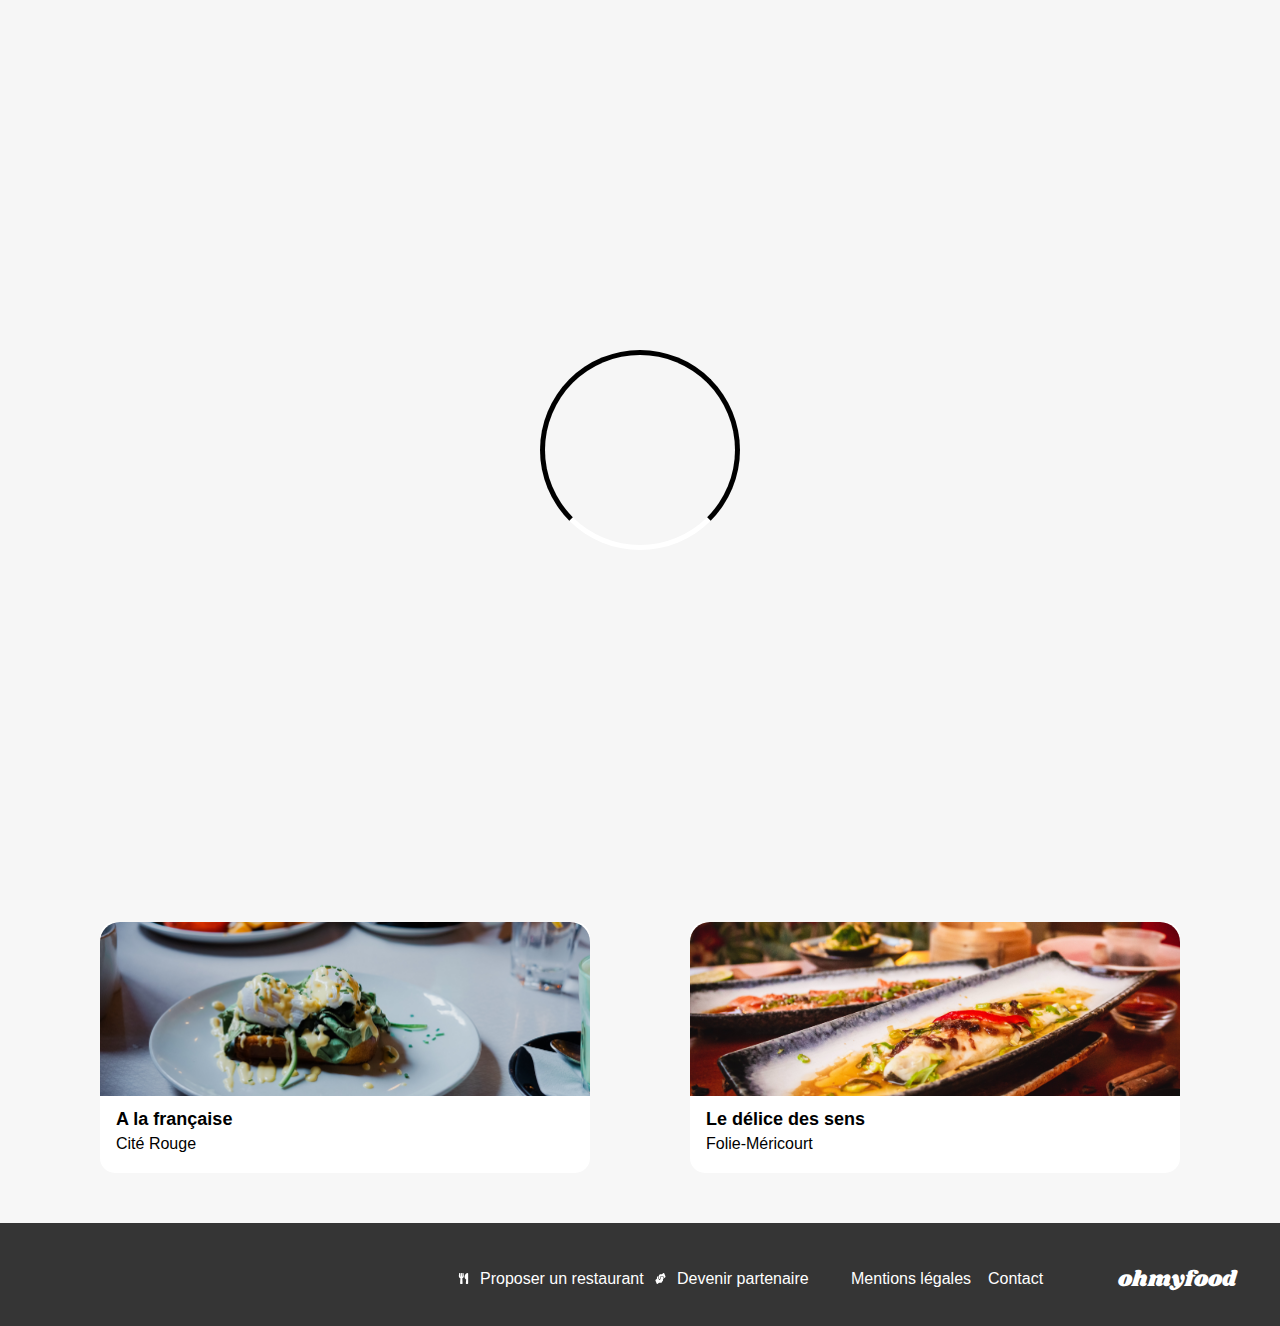
<file: index.html>
<!DOCTYPE html>
<html lang="fr">

<head>
    <meta charset="UTF-8">
    <meta name="viewport" content="width=device-width, initial-scale=1.0">
    <title>Oh My Food</title>
    <link rel="stylesheet" href="https://fonts.googleapis.com/css?family=Shrikhand">
    <link rel="stylesheet" href="https://cdnjs.cloudflare.com/ajax/libs/font-awesome/6.2.1/css/all.min.css"
        integrity="sha512-MV7K8+y+gLIBoVD59lQIYicR65iaqukzvf/nwasF0nqhPay5w/9lJmVM2hMDcnK1OnMGCdVK+iQrJ7lzPJQd1w=="
        crossorigin="anonymous" referrerpolicy="no-referrer">
    <link rel="stylesheet" href="css/style.css">

</head>

<body>
    <div class="loader__background">
        <span class="loader"></span>
    </div>

    <header>
        <div class="main-container">
            <h1 class="header__logo">ohmyfood</h1>
        </div>
    </header>
    <Main>
        <div class="location">
            <i class="fa-sharp fa-solid fa-location-dot"></i>
            <p class="location__title">Paris, Belleville</p>
        </div>
        <div class="banner">
            <div class="main-container">
                <H2>Réservez le menu qui<br> vous convient</H2>
                <p class="banner__txt">Découvrez des restaurants d'exception, séléctionnés par nos soins.</p>
                <button class="btn--pink-purple" type="submit">Explorer nos restaurants</button>
            </div>
        </div>
        <div class="functioning">
            <div class="main-container">
                <h2> Fonctionnement</h2>
                <div class="functioning__box">
                    <p class="functioning__box--number">1</p>
                    <span class="functioning__box--icon"><i class="fa-solid fa-mobile-screen"></i></span>

                    <p class="functioning__box--content">Choisissez un restaurant</p>
                </div>
                <div class="functioning__box">
                    <p class="functioning__box--number">2</p>
                    <span class="functioning__box--icon"><i class="fa-solid fa-list"></i></span>

                    <p class="functioning__box--content">Composez votre menu</p>
                </div>
                <div class="functioning__box">
                    <p class="functioning__box--number">3</p>
                    <span class="functioning__box--icon"><i class="fa-solid fa-store"></i></span>
                    <p class="functioning__box--content">Dégustez au restaurant</p>
                </div>

            </div>
        </div>

        <div class="restaurant">
            <div class="main-container">
                <div class="restaurant__box">
                    <h2 class="restaurant__title">Restaurants</h2>

                    <div class="restaurant__cards">
                        <a href="./La_palette_du_gout.html">
                            <div class="card">
                                <figure class="card__illustration">
                                    <img class="card__illustration--img"
                                        src="./images/restaurants/la_palette_du_gout.jpg" alt="">
                                    <div class="badge">
                                        <div class="badge__text">Nouveau</div>
                                    </div>
                                    <figcaption></figcaption>
                                </figure>
                                <div class="card__header">
                                </div>
                                <div class="card__body">
                                    <div class="card__body--text">
                                        <h3 class="card__body--title">La palette du gout</h3>
                                        <p class="card__body--content">Charonne</p>
                                    </div>
                                    <div class="card__body--icon">
                                        <input type="checkbox" class="heart-box" id="heartCheckbox-01">
                                        <label id="heart_01" class="heart-icon" for="heartCheckbox-01">
                                            <i class="fa-regular fa-heart"></i>
                                            <i class="fa-solid fa-heart"></i>
                                        </label>
                                    </div>
                                </div>
                                <div class="card__footer">

                                </div>
                            </div>
                        </a>


                        <a href="./La_note_enchantee.html">
                            <div class="card">
                                <figure class="card__illustration">
                                    <img class="card__illustration--img"
                                        src="./images/restaurants/la_note_enchantee.jpg" alt="">
                                    <div class="badge">
                                        <div class="badge__text">Nouveau</div>
                                    </div>
                                    <figcaption></figcaption>
                                </figure>
                                <div class="card__header">
                                </div>
                                <div class="card__body">
                                    <div class="card__body--text">
                                        <h3 class="card__body--title">La note enchantée</h3>
                                        <p class="card__body--content">Ménilmontant</p>
                                    </div>
                                    <div class="card__body--icon">
                                        <input type="checkbox" class="heart-box" id="heartCheckbox-02">
                                        <label id="heart_02" class="heart-icon" for="heartCheckbox-02">
                                            <i class="fa-regular fa-heart"></i>
                                            <i class="fa-solid fa-heart"></i>
                                        </label>
                                    </div>
                                </div>
                                <div class="card__footer">

                                </div>
                            </div>
                        </a>
                        <a href="./A_la_francaise.html">
                            <div class="card">
                                <figure class="card__illustration">
                                    <img class="card__illustration--img" src="./images/restaurants/a_la_francaise.jpg"
                                        alt="">
                                    <figcaption></figcaption>
                                </figure>
                                <div class="card__header">
                                </div>
                                <div class="card__body">
                                    <div class="card__body--text">
                                        <h3 class="card__body--title">A la française</h3>
                                        <p class="card__body--content">Cité Rouge</p>
                                    </div>
                                    <div class="card__body--icon">
                                        <input type="checkbox" class="heart-box" id="heartCheckbox-03">
                                        <label id="heart_03" class="heart-icon" for="heartCheckbox-03">
                                            <i class="fa-regular fa-heart"></i>
                                            <i class="fa-solid fa-heart"></i>
                                        </label>
                                    </div>
                                </div>
                                <div class="card__footer">

                                </div>
                            </div>
                        </a>
                        <a href="./Le_delice_des_sens.html">
                            <div class="card">
                                <figure class="card__illustration">
                                    <img class="card__illustration--img"
                                        src="./images/restaurants/le_delice_des_sens.jpg" alt="a">
                                    <figcaption></figcaption>
                                </figure>
                                <div class="card__header">
                                </div>
                                <div class="card__body">
                                    <div class="card__body--text">
                                        <h3 class="card__body--title">Le délice des sens</h3>
                                        <p class="card__body--content">Folie-Méricourt</p>
                                    </div>
                                    <div class="card__body--icon">
                                        <input type="checkbox" class="heart-box" id="heartCheckbox-04">
                                        <label id="heart_04" class="heart-icon" for="heartCheckbox-04">
                                            <i class="fa-regular fa-heart"></i>
                                            <i class="fa-solid fa-heart"></i>
                                        </label>
                                    </div>
                                </div>
                                <div class="card__footer">



                                </div>
                            </div>
                        </a>
                    </div>
                </div>
            </div>
        </div>
    </Main>
    <footer>
        <div class="main-container">
            <div class="footer__col">
                <H1 class="footer__logo">ohmyfood</H1>
            </div>
            <div class="footer__col">
                <a class="footer__content footer__content--icon" href="#"><img class="footer__icon"
                        src="./images/logo/logo_restaurant.svg" alt="icone couteau fourchette">
                    <p class="footer__content--text"> Proposer un restaurant</p>
                </a>
                <a class="footer__content footer__content--icon" href="#"><img class="footer__icon"
                        src="./images/logo/logo_partenaire.svg" alt="icone serrer la main">
                    <p class="footer__content--text"> Devenir partenaire</p>
                </a>
                <a class="footer__content" href="#"> Mentions légales</a>
                <a class="footer__content" href="mailto:laetitia.salotti@gmail.com"> Contact</a>
            </div>

        </div>
    </Footer>
</body>

</html>
</file>
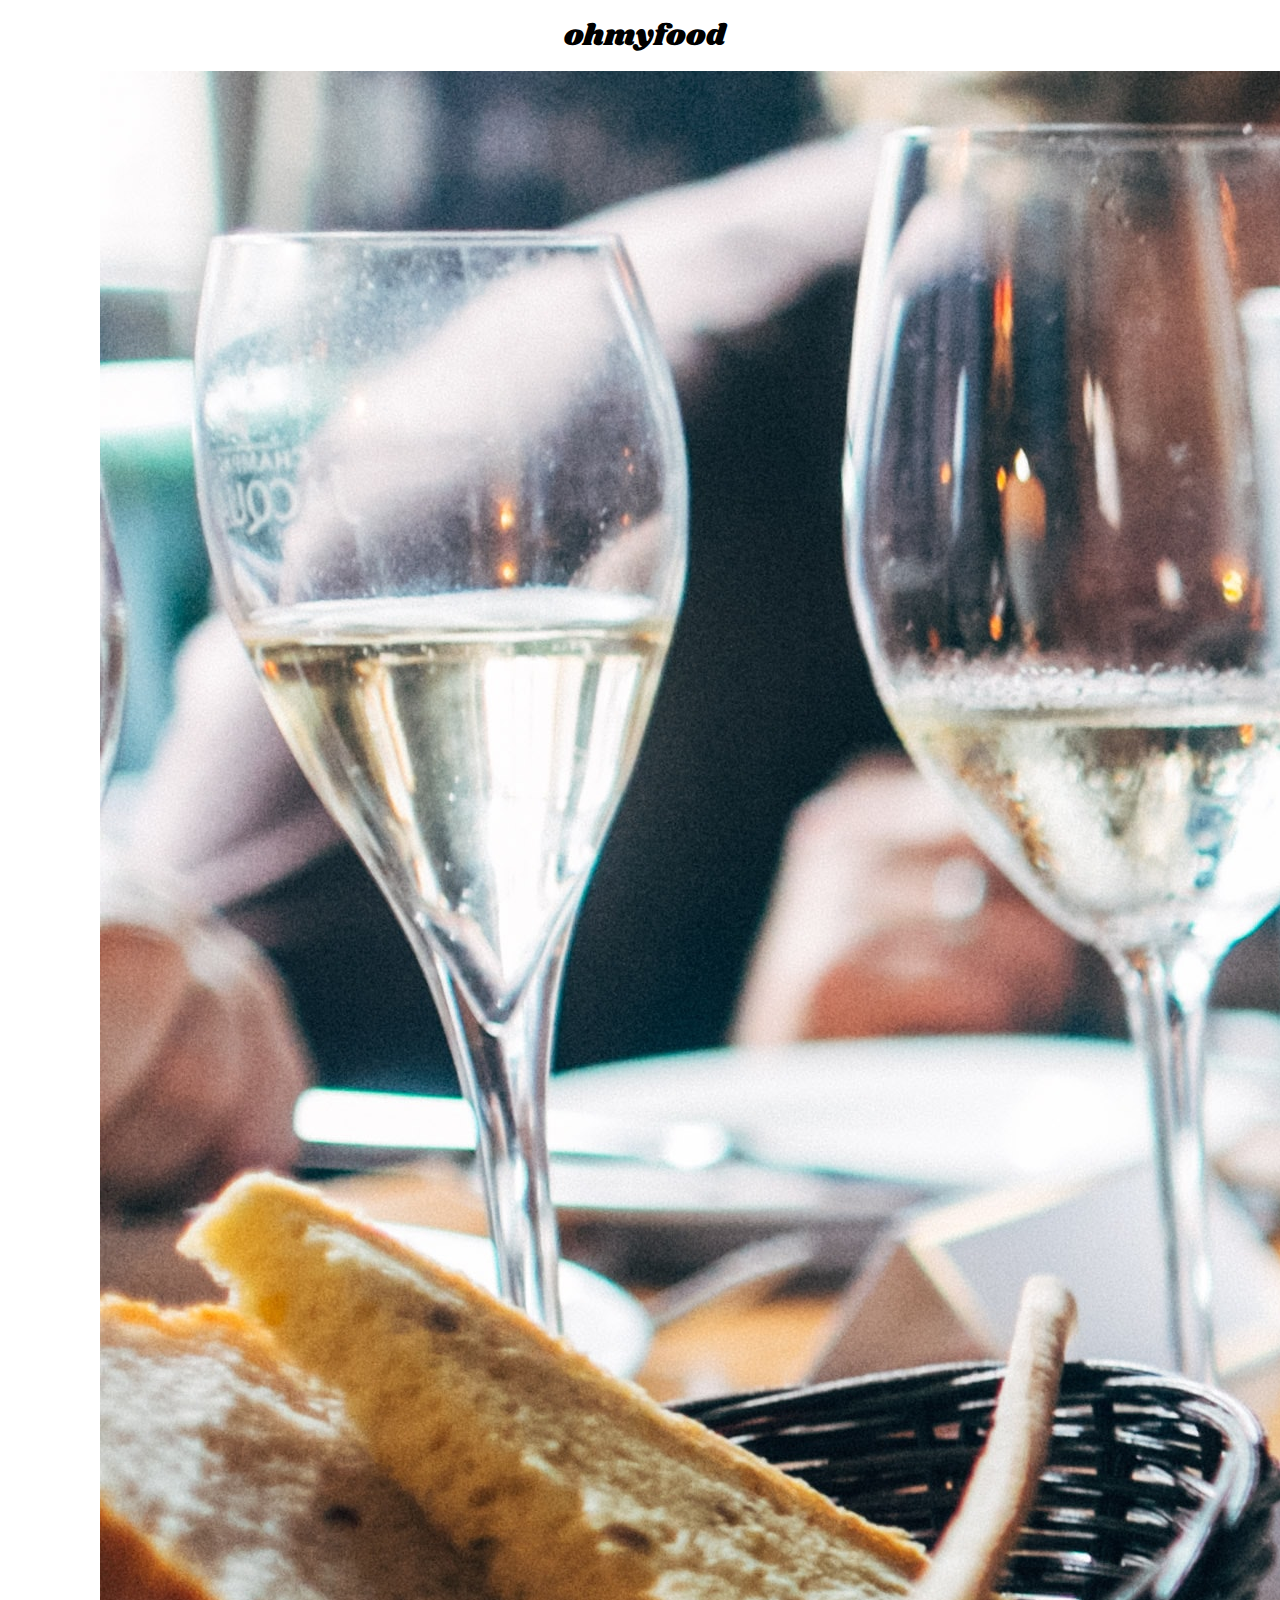
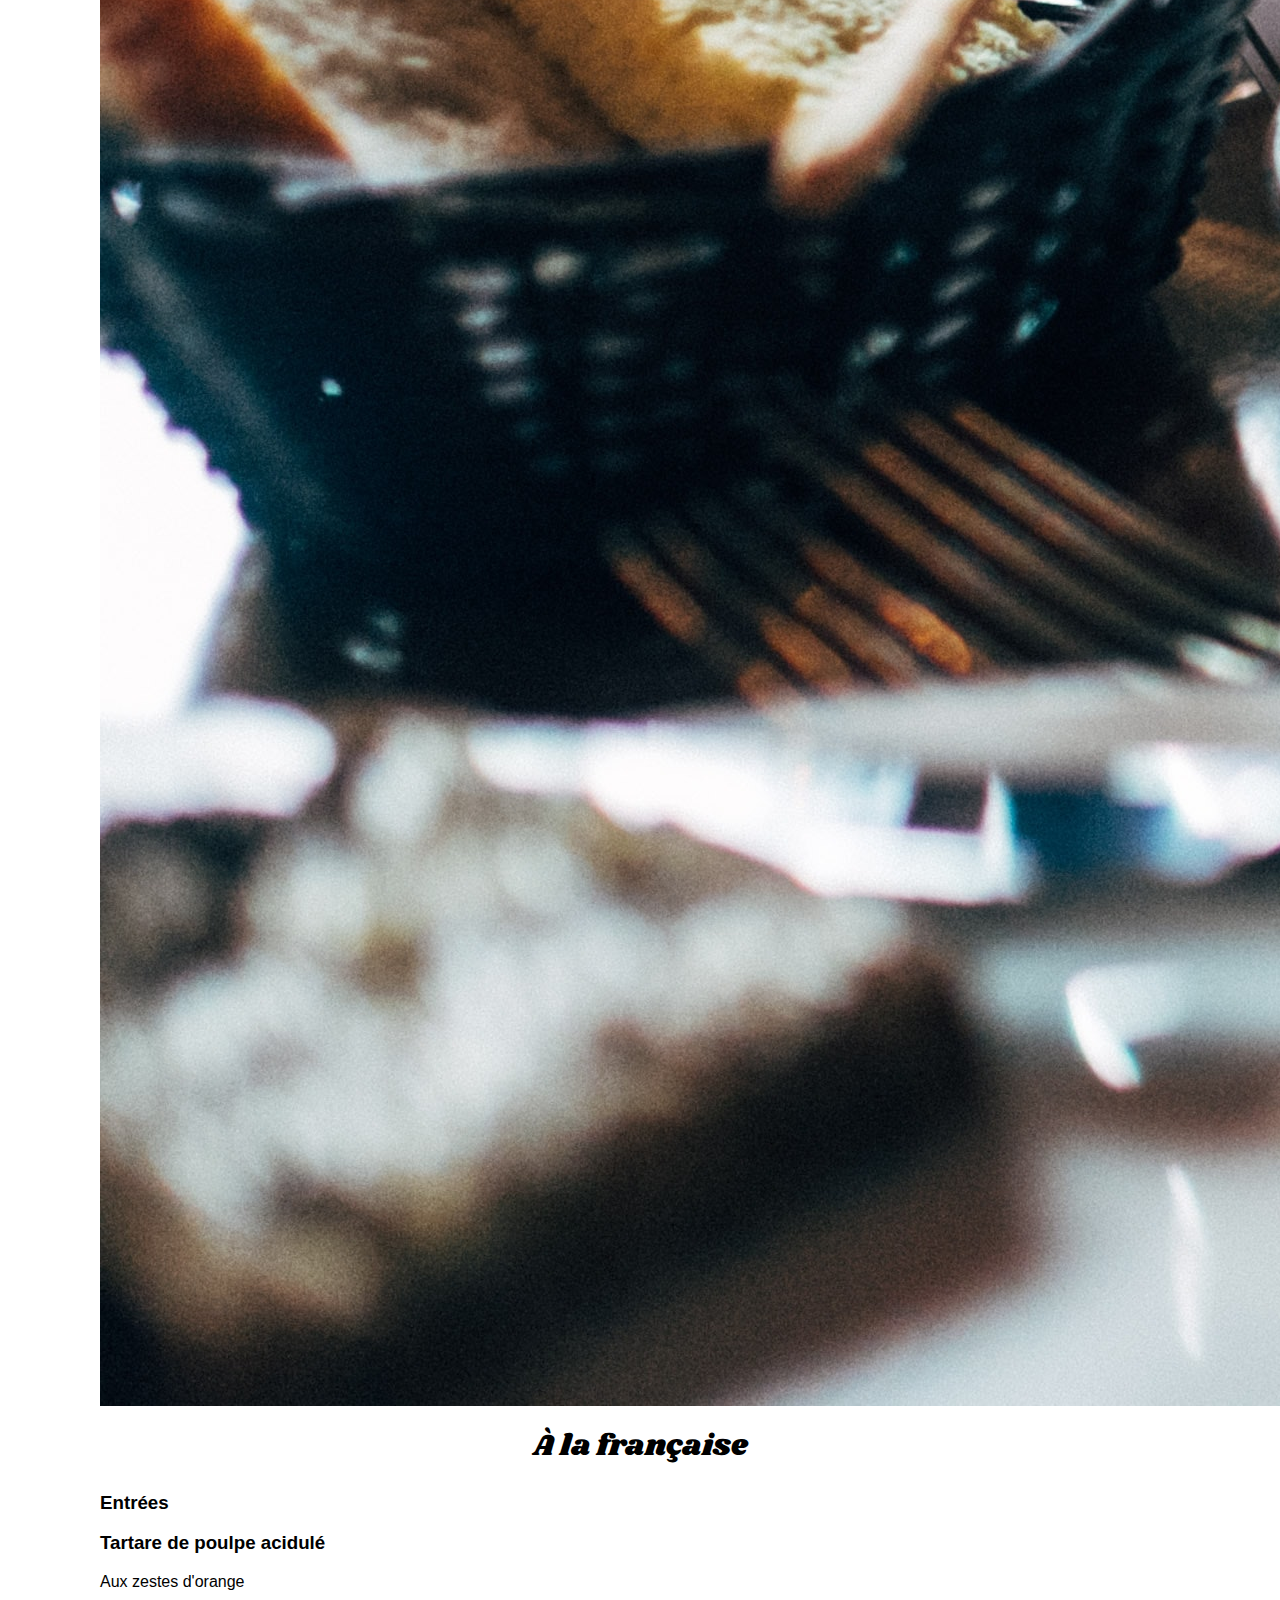
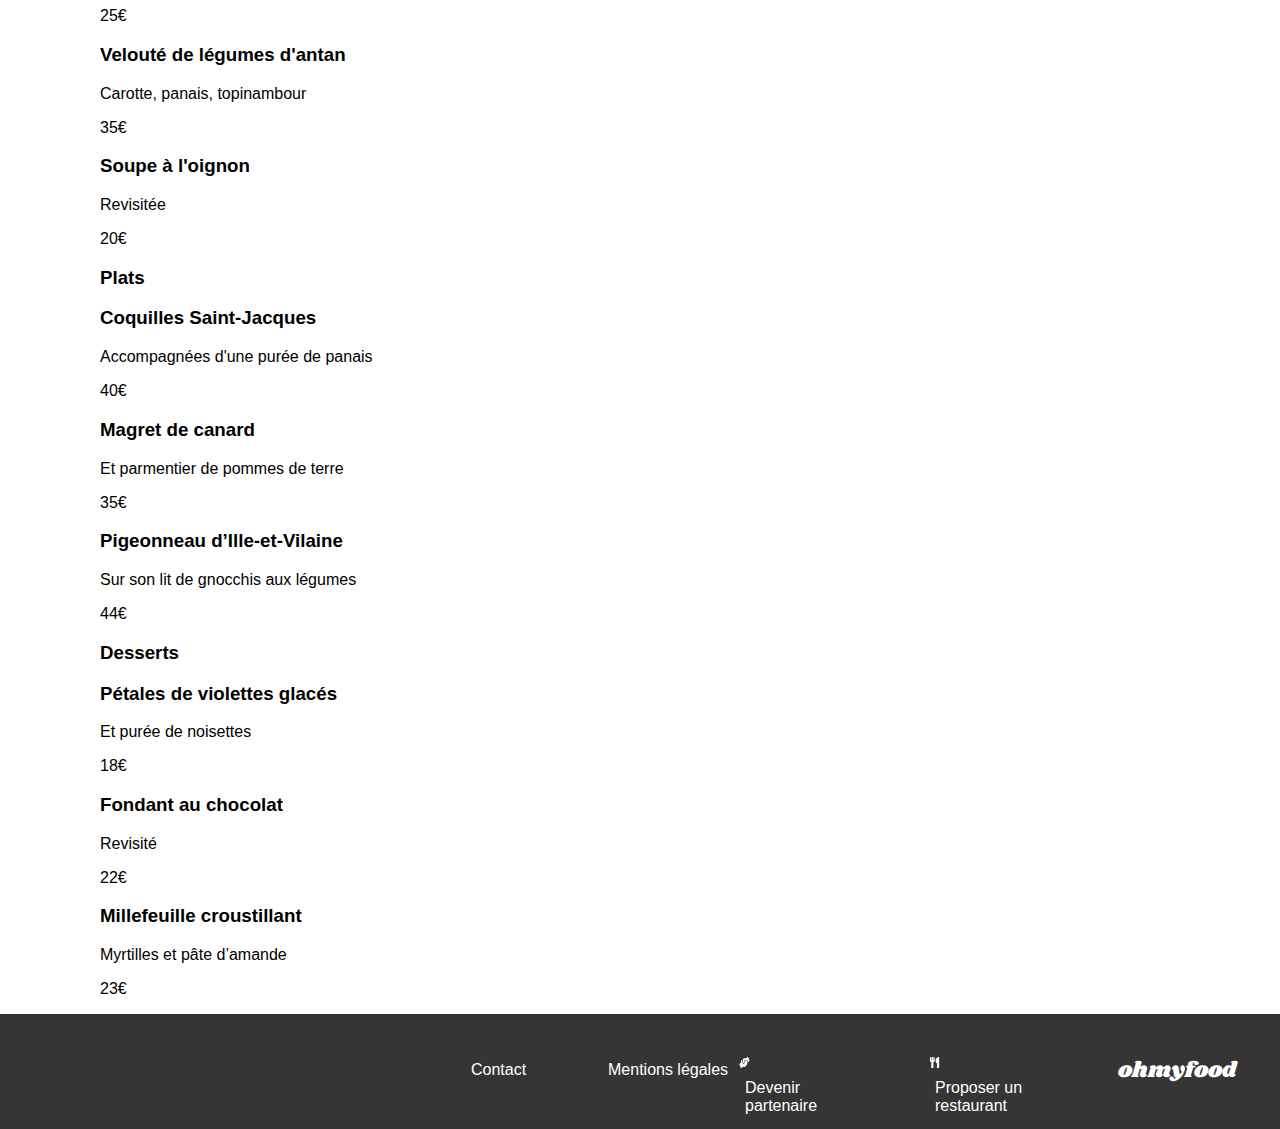
<file: A la française.html>
<!DOCTYPE html>
<html lang="fr">

<head>
    <meta charset="UTF-8">
    <meta name="viewport" content="width=device-width, initial-scale=1.0">
    <title>Oh My Food</title>
    <link rel="stylesheet" href="https://fonts.googleapis.com/css?family=Shrikhand">
    <link rel="stylesheet" href="https://cdnjs.cloudflare.com/ajax/libs/font-awesome/6.2.1/css/all.min.css"
        integrity="sha512-MV7K8+y+gLIBoVD59lQIYicR65iaqukzvf/nwasF0nqhPay5w/9lJmVM2hMDcnK1OnMGCdVK+iQrJ7lzPJQd1w=="
        crossorigin="anonymous" referrerpolicy="no-referrer">
    <link rel="stylesheet" href="css/style.css">

</head>

<body>
    <header>
        <div class="main-container">
            <a href="./index.html">

                <h1 class="header__logo">ohmyfood</h1>
            </a>
        </div>
    </header>
    <Main>
        <div class="main-container">
            <div class="menu__img"><img src="./images/restaurants/la_palette_du_gout.jpg" alt="assiette de salade">
            </div>
            <div class="menu__box">
                <div class="menu__header">
                    <h1 class="header__logo">À la française</h1>
                    <input type="checkbox" id="heartCheckbox">
                    <label id="heart" for="heartCheckbox">
                        <i class="fa-regular fa-heart"></i>
                        <i class="fa-solid fa-heart"></i>
                    </label>
                </div>
                <H3 class="menu__title">Entrées</H3>
                <div class="cardm">
                    <div class="cardm__header">
                        <h3 class="cardm__header--title">Tartare de poulpe acidulé</h3>
                    </div>
                    <div class="cardm__body">

                        <p class="cardm__body--content">Aux zestes d'orange</p>
                        <p class="cardm__body--price">25€</p>

                    </div>
                </div>
                <div class="cardm">
                    <div class="cardm__header">
                        <h3 class="cardm__header--title">Velouté de légumes d'antan
                        </h3>
                    </div>
                    <div class="cardm__body">

                        <p class="cardm__body--content">Carotte, panais, topinambour
                        </p>
                        <p class="cardm__body--price">35€</p>

                    </div>
                </div>
                <div class="cardm">
                    <div class="cardm__header">
                        <h3 class="cardm__header--title"> Soupe à l'oignon
                        </h3>
                    </div>
                    <div class="cardm__body">

                        <p class="cardm__body--content">Revisitée
                        </p>
                        <p class="cardm__body--price">20€</p>

                    </div>
                </div>
                <H3 class="menu__title">Plats
                </H3>

                <div class="cardm">
                    <div class="cardm__header">
                        <h3 class="cardm__header--title">Coquilles Saint-Jacques
                        </h3>
                    </div>
                    <div class="cardm__body">

                        <p class="cardm__body--content">Accompagnées d'une purée de panais
                        </p>
                        <p class="cardm__body--price">40€</p>

                    </div>
                </div>
                <div class="cardm">
                    <div class="cardm__header">
                        <h3 class="cardm__header--title">Magret de canard
                        </h3>
                    </div>
                    <div class="cardm__body">

                        <p class="cardm__body--content">Et parmentier de pommes de terre
                        </p>
                        <p class="cardm__body--price">35€</p>

                    </div>
                </div>
                <div class="cardm">
                    <div class="cardm__header">
                        <h3 class="cardm__header--title">Pigeonneau d’Ille-et-Vilaine
                        </h3>
                    </div>
                    <div class="cardm__body">

                        <p class="cardm__body--content">Sur son lit de gnocchis aux légumes
                        <p class="cardm__body--price">44€</p>

                    </div>
                </div>
                <H3 class="menu__title">Desserts

                </H3>
                <div class="cardm">
                    <div class="cardm__header">
                        <h3 class="cardm__header--title">Pétales de violettes glacés
                        </h3>
                    </div>
                    <div class="cardm__body">

                        <p class="cardm__body--content">Et purée de noisettes
                        </p>
                        <p class="cardm__body--price">18€</p>

                    </div>
                </div>
                <div class="cardm">
                    <div class="cardm__header">
                        <h3 class="cardm__header--title"> Fondant au chocolat
                        </h3>
                    </div>
                    <div class="cardm__body">

                        <p class="cardm__body--content"> Revisité
                        </p>
                        <p class="cardm__body--price">22€</p>

                    </div>
                </div>
                <div class="cardm">
                    <div class="cardm__header">
                        <h3 class="cardm__header--title">
                            Millefeuille croustillant
                        </h3>
                    </div>
                    <div class="cardm__body">

                        <p class="cardm__body--content">Myrtilles et pâte d’amande
                        </p>
                        <p class="cardm__body--price">23€</p>

                    </div>
                </div>

            </div>














        </div>
        </div>
    </Main>
    <Footer>
        <div class="main-container">
            <H1 class="footer__logo">ohmyfood</H1>
            <a class="footer__content--icon"><img class="footer__icon" src="./images/logo/logo_restaurant.svg">
                <p class="footer__content"> Proposer un restaurant</p>
            </a>
            <a class="footer__content--icon"><img class="footer__icon" src="./images/logo/logo_partenaire.svg">
                <p class="footer__content"> Devenir partenaire</p>
            </a>
            <a class="footer__content"> Mentions légales</a>
            <a class="footer__content"> Contact</a>

        </div>
        </div>
    </Footer>
</body>

</html>
</file>
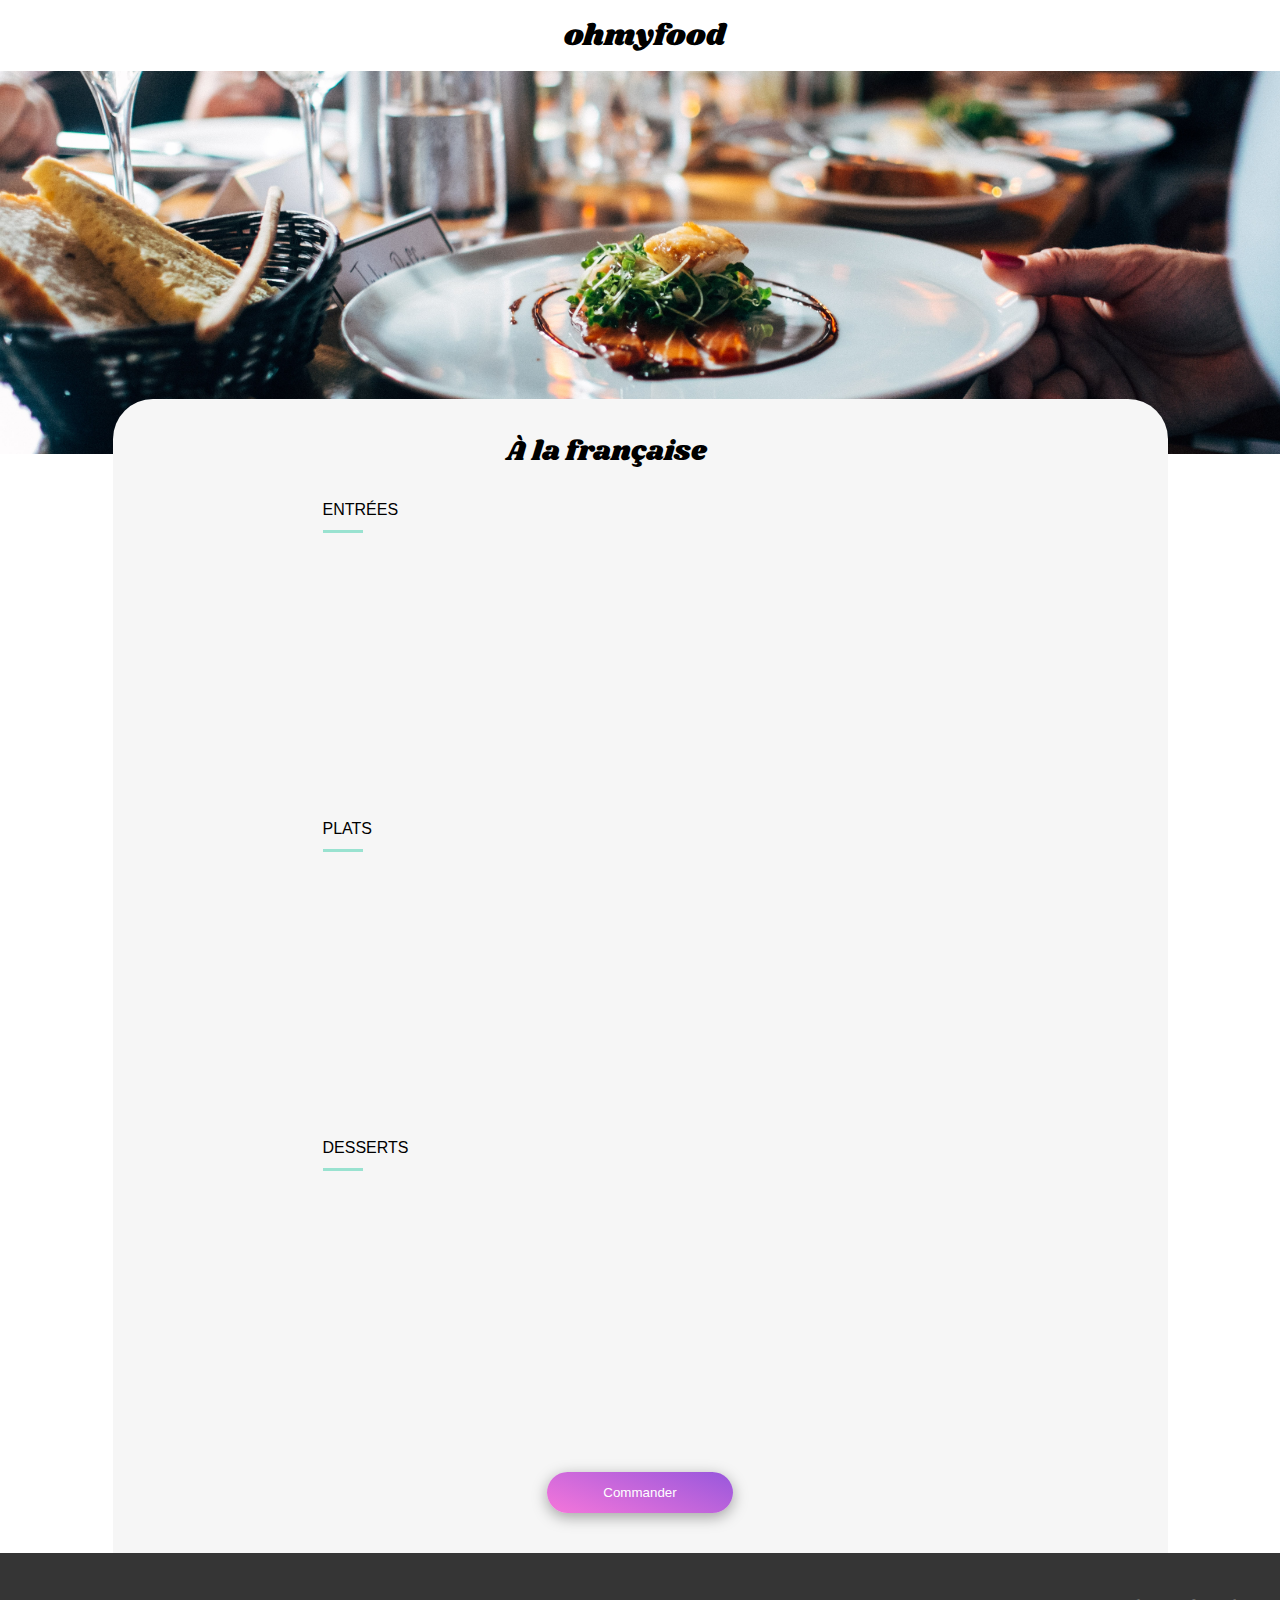
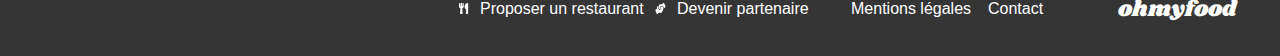
<file: A_la_francaise.html>
<!DOCTYPE html>
<html lang="fr">

<head>
    <meta charset="UTF-8">
    <meta name="viewport" content="width=device-width, initial-scale=1.0">
    <title>A la française</title>
    <link rel="stylesheet" href="https://fonts.googleapis.com/css?family=Shrikhand">
    <link rel="stylesheet" href="https://cdnjs.cloudflare.com/ajax/libs/font-awesome/6.2.1/css/all.min.css"
        integrity="sha512-MV7K8+y+gLIBoVD59lQIYicR65iaqukzvf/nwasF0nqhPay5w/9lJmVM2hMDcnK1OnMGCdVK+iQrJ7lzPJQd1w=="
        crossorigin="anonymous" referrerpolicy="no-referrer">
    <link rel="stylesheet" href="css/style.css">

</head>

<body class="menu">
    <header>
        <div class="main-container">
            <a href="./index.html">
                <i class="fa-solid fa-arrow-left"></i>
                <h1 class="header__logo">ohmyfood</h1>
            </a>
        </div>
    </header>
    <Main>
        <div class="main-container">
            <div class="menu__img"><img src="./images/restaurants/la_palette_du_gout.jpg" alt="assiette de salade">
            </div>
            <div class="menu__box">
                <div class="menu__header">
                    <h1 class="header__logo">À la française
                    </h1>
                    <input type="checkbox" class="heart-box" id="heartCheckbox-01">
                    <label id="heart_01" class="heart-icon" for="heartCheckbox-01">
                        <i class="fa-regular fa-heart"></i>
                        <i class="fa-solid fa-heart"></i>
                    </label>
                </div>
                <H3 class="menu__title">ENTRÉES</H3>
                <div class="starter">
                    <div class="card">
                        <label for="checker_01"></label>
                        <input type="checkbox" id="checker_01" class="checker">
                        <div class="card__content">
                            <div class="card__header">
                                <h3 class="card__header--title">Tartare de poulpe acidulé

                                </h3>
                            </div>
                            <div class="card__body">

                                <p class="card__body--content">Aux zestes d'orange

                                </p>
                                <p class="card__body--price">25€</p>

                            </div>
                        </div>
                        <div class="check">
                            <i class="fa-sharp fa-solid fa-circle-check"></i>
                        </div>
                    </div>
                    <div class="card">
                        <label for="checker_02"></label>
                        <input type="checkbox" id="checker_02" class="checker">
                        <div class="card__content">
                            <div class="card__header">
                                <h3 class="card__header--title">Velouté de légumes d'antan
                                </h3>
                            </div>
                            <div class="card__body">

                                <p class="card__body--content">Carotte, panais, topinambour
                                </p>
                                <p class="card__body--price">35€</p>

                            </div>
                        </div>
                        <div class="check">
                            <i class="fa-sharp fa-solid fa-circle-check"></i>
                        </div>
                    </div>
                    <div class="card">
                        <label for="checker_03"></label>
                        <input type="checkbox" id="checker_03" class="checker">
                        <div class="card__content">
                            <div class="card__header">
                                <h3 class="card__header--title">Soupe à l'oignon
                                </h3>
                            </div>
                            <div class="card__body">

                                <p class="card__body--content">Revisitée</p>
                                <p class="card__body--price">20€</p>

                            </div>
                        </div>
                        <div class="check">
                            <i class="fa-sharp fa-solid fa-circle-check"></i>
                        </div>
                    </div>
                </div>

                <H3 class="menu__title">PLATS
                </H3>
                <div class="main-course">
                    <div class="card">
                        <label for="checker_04"></label>
                        <input type="checkbox" id="checker_04" class="checker">
                        <div class="card__content">
                            <div class="card__header">
                                <h3 class="card__header--title">Coquilles Saint-Jacques
                                </h3>
                            </div>
                            <div class="card__body">

                                <p class="card__body--content">Accompagnées d'une purée de panais
                                </p>
                                <p class="card__body--price">40€</p>

                            </div>
                        </div>
                        <div class="check">
                            <i class="fa-sharp fa-solid fa-circle-check"></i>
                        </div>
                    </div>
                    <div class="card">
                        <label for="checker_05"></label>
                        <input type="checkbox" id="checker_05" class="checker">
                        <div class="card__content">
                            <div class="card__header">
                                <h3 class="card__header--title">Magret de canard
                                </h3>
                            </div>
                            <div class="card__body">

                                <p class="card__body--content">Et parmentier de pommes de terre
                                </p>
                                <p class="card__body--price">35€</p>

                            </div>
                        </div>
                        <div class="check">
                            <i class="fa-sharp fa-solid fa-circle-check"></i>
                        </div>
                    </div>
                    <div class="card">
                        <label for="checker_06"></label>
                        <input type="checkbox" id="checker_06" class="checker">
                        <div class="card__content">
                            <div class="card__header">
                                <h3 class="card__header--title">Pigeonneau d’Ille-et-Vilaine
                                </h3>
                            </div>
                            <div class="card__body">

                                <p class="card__body--content">Sur son lit de gnocchis aux légumes
                                </p>
                                <p class="card__body--price">44€</p>

                            </div>
                        </div>
                        <div class="check">
                            <i class="fa-sharp fa-solid fa-circle-check"></i>
                        </div>
                    </div>

                </div>

                <H3 class="menu__title">DESSERTS

                </H3>
                <div class="dessert">
                    <div class="card">
                        <label for="checker_07"></label>
                        <input type="checkbox" id="checker_07" class="checker">
                        <div class="card__content">
                            <div class="card__header">
                                <h3 class="card__header--title">Pétales de violettes glacés
                                </h3>
                            </div>
                            <div class="card__body">

                                <p class="card__body--content">Et purée de noisettes
                                </p>
                                <p class="card__body--price">18€</p>

                            </div>
                        </div>
                        <div class="check">
                            <i class="fa-sharp fa-solid fa-circle-check"></i>
                        </div>
                    </div>
                    <div class="card">
                        <label for="checker_08"></label>
                        <input type="checkbox" id="checker_08" class="checker">
                        <div class="card__content">
                            <div class="card__header">
                                <h3 class="card__header--title">Fondant au chocolat
                                </h3>
                            </div>
                            <div class="card__body">

                                <p class="card__body--content">Revisité </p>
                                <p class="card__body--price">22€</p>

                            </div>
                        </div>
                        <div class="check">
                            <i class="fa-sharp fa-solid fa-circle-check"></i>
                        </div>
                    </div>
                    <div class="card">
                        <label for="checker_09"></label>
                        <input type="checkbox" id="checker_0" class="checker">
                        <div class="card__content">
                            <div class="card__header">
                                <h3 class="card__header--title">Millefeuille croustillant
                                </h3>
                            </div>
                            <div class="card__body">

                                <p class="card__body--content">Myrtilles et pâte d’amande
                                </p>
                                <p class="card__body--price">23€</p>

                            </div>
                        </div>
                        <div class="check">
                            <i class="fa-sharp fa-solid fa-circle-check"></i>
                        </div>
                    </div>

                </div>
                <div class="menu__btn">
                    <button class="btn--pink-purple" type="submit">Commander</button>
                </div>
            </div>

        </div>

    </Main>
    <footer>
        <div class="main-container">
            <div class="footer__col">
                <H1 class="footer__logo">ohmyfood</H1>
            </div>
            <div class="footer__col">
                <a class="footer__content footer__content--icon" href="#"><img class="footer__icon"
                        src="./images/logo/logo_restaurant.svg" alt="icone couteau fourchette">
                    <p class="footer__content--text"> Proposer un restaurant</p>
                </a>
                <a class="footer__content footer__content--icon" href="#"><img class="footer__icon"
                        src="./images/logo/logo_partenaire.svg" alt="icone serrer la main">
                    <p class="footer__content--text"> Devenir partenaire</p>
                </a>
                <a class="footer__content" href="#"> Mentions légales</a>
                <a class="footer__content" href="mailto:laetitia.salotti@gmail.com"> Contact</a>
            </div>

        </div>
    </Footer>
</body>

</html>
</file>
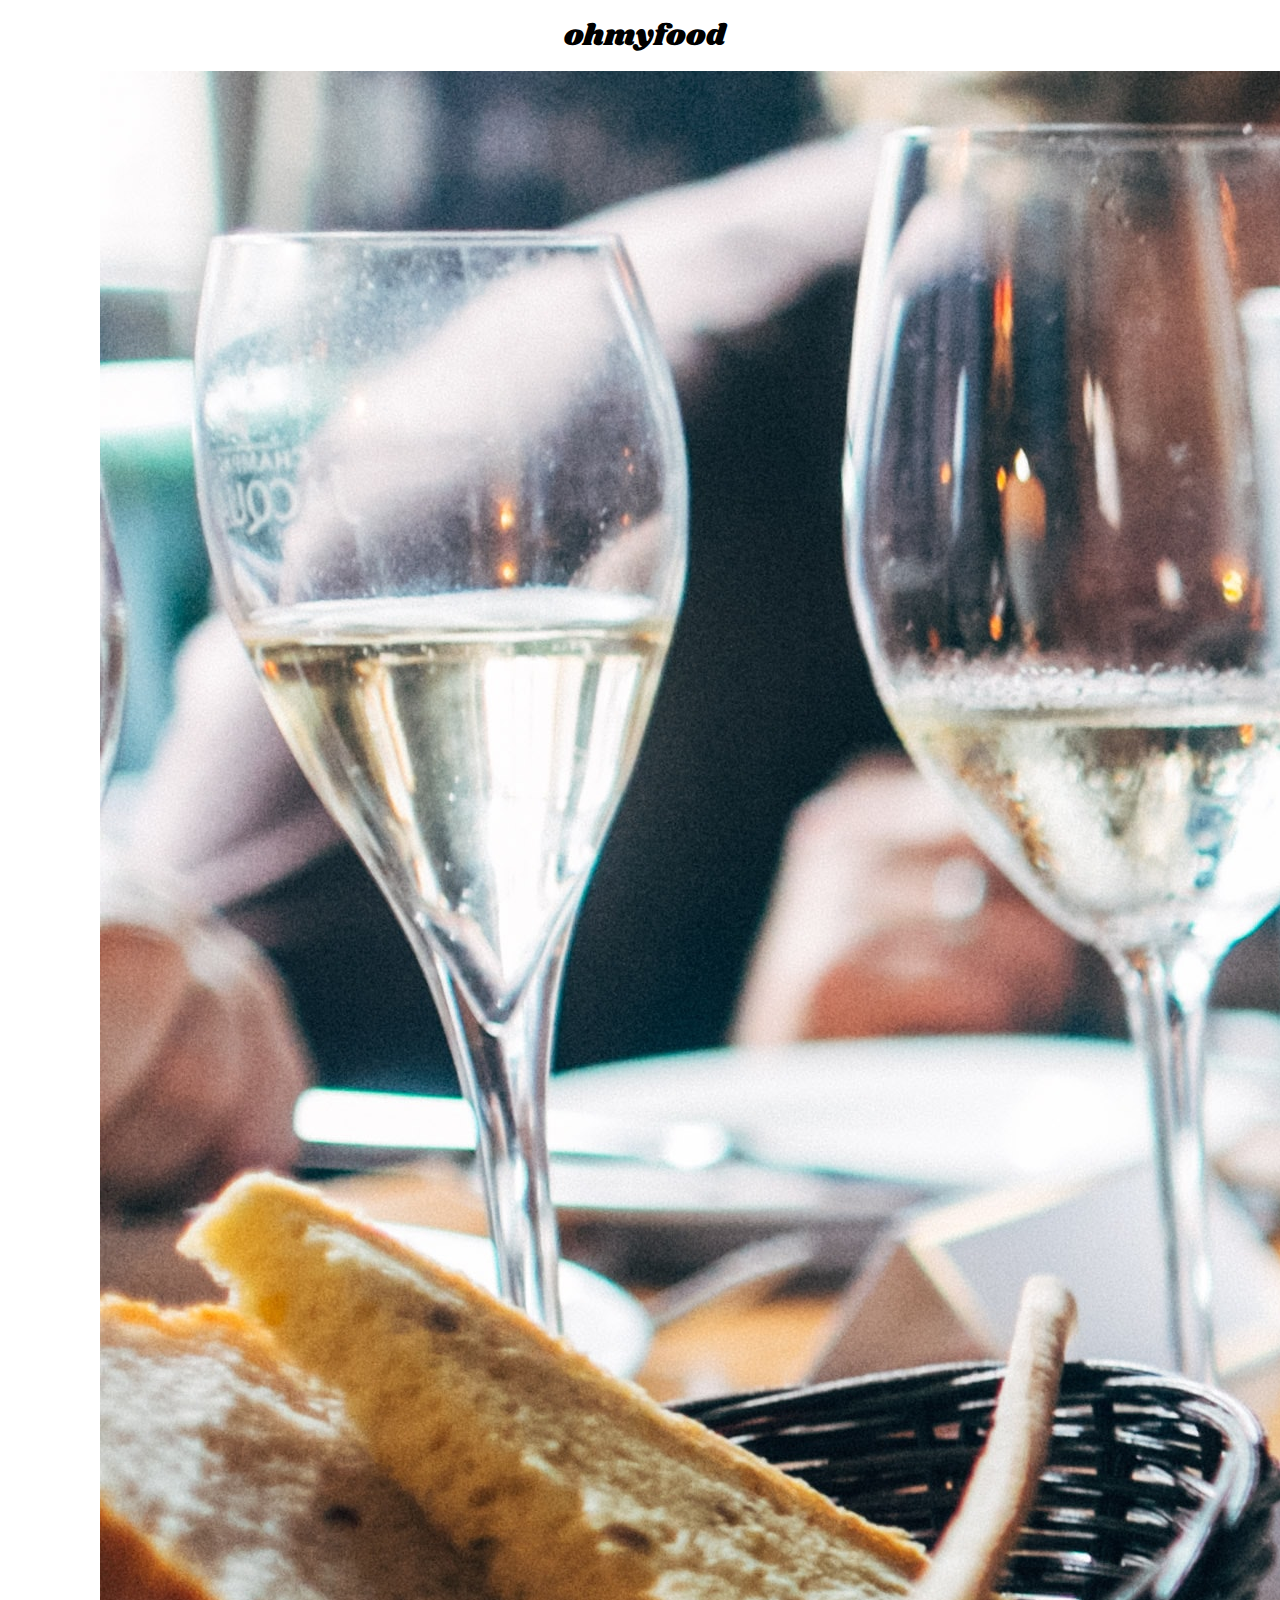
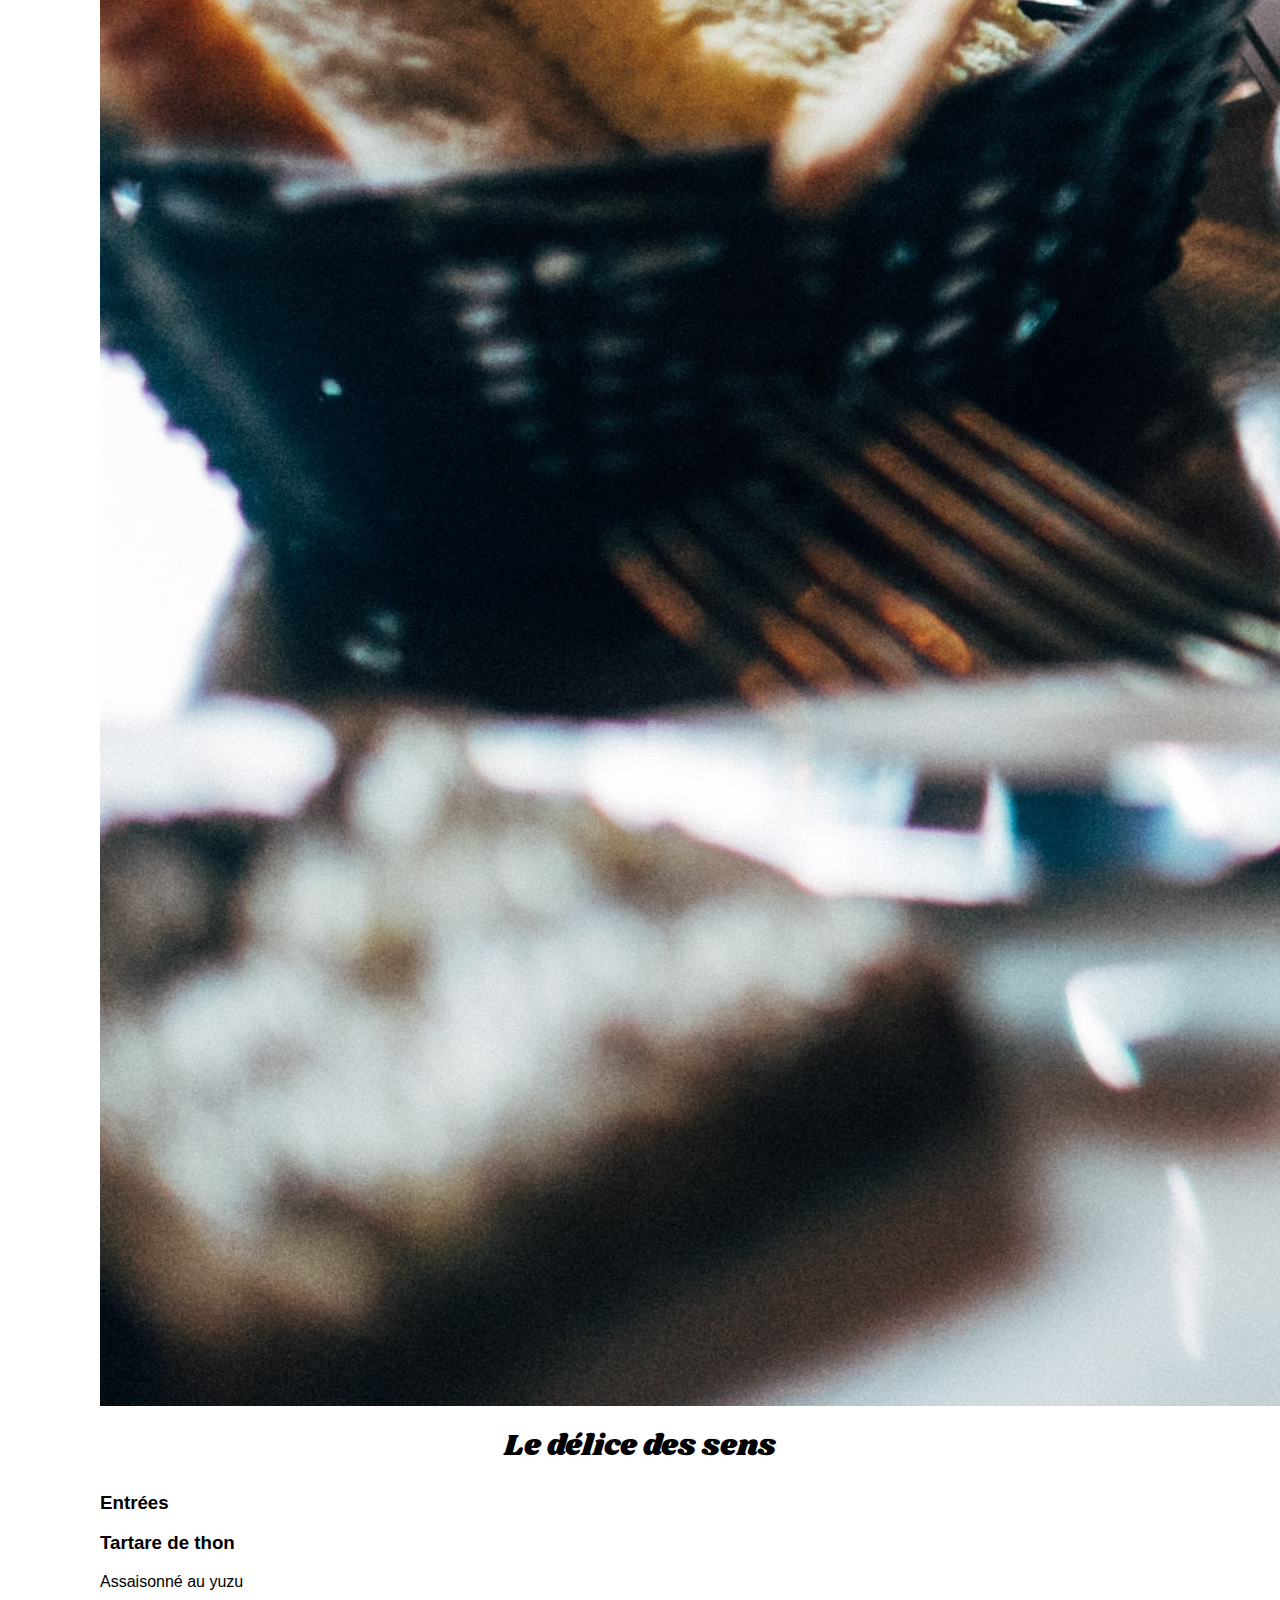
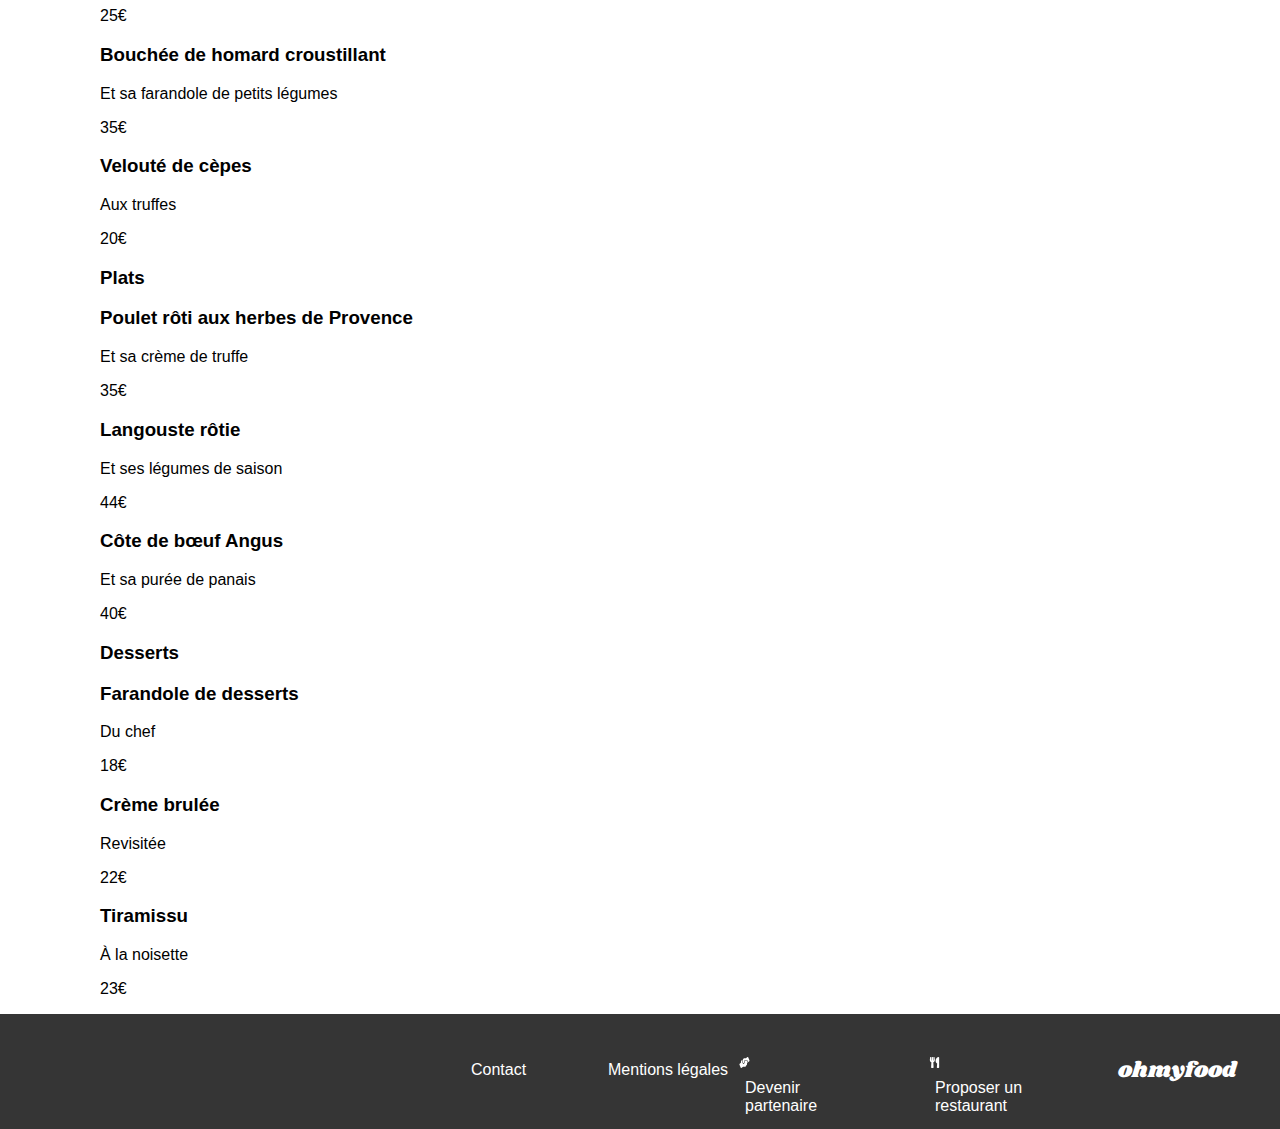
<file: La note enchantée.html>
<!DOCTYPE html>
<html lang="fr">

<head>
    <meta charset="UTF-8">
    <meta name="viewport" content="width=device-width, initial-scale=1.0">
    <title>Oh My Food</title>
    <link rel="stylesheet" href="https://fonts.googleapis.com/css?family=Shrikhand">
    <link rel="stylesheet" href="https://cdnjs.cloudflare.com/ajax/libs/font-awesome/6.2.1/css/all.min.css"
        integrity="sha512-MV7K8+y+gLIBoVD59lQIYicR65iaqukzvf/nwasF0nqhPay5w/9lJmVM2hMDcnK1OnMGCdVK+iQrJ7lzPJQd1w=="
        crossorigin="anonymous" referrerpolicy="no-referrer">
    <link rel="stylesheet" href="css/style.css">

</head>

<body>
    <header>
        <div class="main-container">
            <a href="./index.html">

                <h1 class="header__logo">ohmyfood</h1>
            </a>
        </div>
    </header>
    <Main>
        <div class="main-container">
            <div class="menu__img"><img src="./images/restaurants/la_palette_du_gout.jpg" alt="assiette de salade">
            </div>
            <div class="menu__box">
                <div class="menu__header">
                    <h1 class="header__logo">Le délice des sens</h1>
                    <input type="checkbox" id="heartCheckbox">
                    <label id="heart" for="heartCheckbox">
                        <i class="fa-regular fa-heart"></i>
                        <i class="fa-solid fa-heart"></i>
                    </label>
                </div>
                <H3 class="menu__title">Entrées</H3>
                <div class="cardm">
                    <div class="cardm__header">
                        <h3 class="cardm__header--title">Tartare de thon</h3>
                    </div>
                    <div class="cardm__body">

                        <p class="cardm__body--content">Assaisonné au yuzu</p>
                        <p class="cardm__body--price">25€</p>

                    </div>
                </div>
                <div class="cardm">
                    <div class="cardm__header">
                        <h3 class="cardm__header--title">Bouchée de homard croustillant
                        </h3>
                    </div>
                    <div class="cardm__body">

                        <p class="cardm__body--content">Et sa farandole de petits légumes
                        </p>
                        <p class="cardm__body--price">35€</p>

                    </div>
                </div>
                <div class="cardm">
                    <div class="cardm__header">
                        <h3 class="cardm__header--title"> Velouté de cèpes
                        </h3>
                    </div>
                    <div class="cardm__body">

                        <p class="cardm__body--content">Aux truffes
                        </p>
                        <p class="cardm__body--price">20€</p>

                    </div>
                </div>
                <H3 class="menu__title">Plats
                </H3>


                <div class="cardm">
                    <div class="cardm__header">
                        <h3 class="cardm__header--title">Poulet rôti aux herbes de Provence
                        </h3>
                    </div>
                    <div class="cardm__body">

                        <p class="cardm__body--content">Et sa crème de truffe
                        </p>
                        <p class="cardm__body--price">35€</p>

                    </div>
                </div>
                <div class="cardm">
                    <div class="cardm__header">
                        <h3 class="cardm__header--title">Langouste rôtie
                        </h3>
                    </div>
                    <div class="cardm__body">

                        <p class="cardm__body--content">Et ses légumes de saison
                        </p>
                        <p class="cardm__body--price">44€</p>

                    </div>
                </div>
                <div class="cardm">
                    <div class="cardm__header">
                        <h3 class="cardm__header--title">Côte de bœuf Angus
                        </h3>
                    </div>
                    <div class="cardm__body">

                        <p class="cardm__body--content">Et sa purée de panais
                        </p>
                        <p class="cardm__body--price">40€</p>

                    </div>
                </div>
                <H3 class="menu__title">Desserts

                </H3>
                <div class="cardm">
                    <div class="cardm__header">
                        <h3 class="cardm__header--title">Farandole de desserts
                        </h3>
                    </div>
                    <div class="cardm__body">

                        <p class="cardm__body--content">Du chef
                        </p>
                        <p class="cardm__body--price">18€</p>

                    </div>
                </div>
                <div class="cardm">
                    <div class="cardm__header">
                        <h3 class="cardm__header--title"> Crème brulée
                        </h3>
                    </div>
                    <div class="cardm__body">

                        <p class="cardm__body--content"> Revisitée
                        </p>
                        <p class="cardm__body--price">22€</p>

                    </div>
                </div>
                <div class="cardm">
                    <div class="cardm__header">
                        <h3 class="cardm__header--title">Tiramissu
                        </h3>
                    </div>
                    <div class="cardm__body">

                        <p class="cardm__body--content">À la noisette
                        </p>
                        <p class="cardm__body--price">23€</p>

                    </div>
                </div>

            </div>














        </div>
        </div>
    </Main>
    <Footer>
        <div class="main-container">
            <H1 class="footer__logo">ohmyfood</H1>
            <a class="footer__content--icon"><img class="footer__icon" src="./images/logo/logo_restaurant.svg">
                <p class="footer__content"> Proposer un restaurant</p>
            </a>
            <a class="footer__content--icon"><img class="footer__icon" src="./images/logo/logo_partenaire.svg">
                <p class="footer__content"> Devenir partenaire</p>
            </a>
            <a class="footer__content"> Mentions légales</a>
            <a class="footer__content"> Contact</a>

        </div>
        </div>
    </Footer>
</body>

</html>
</file>
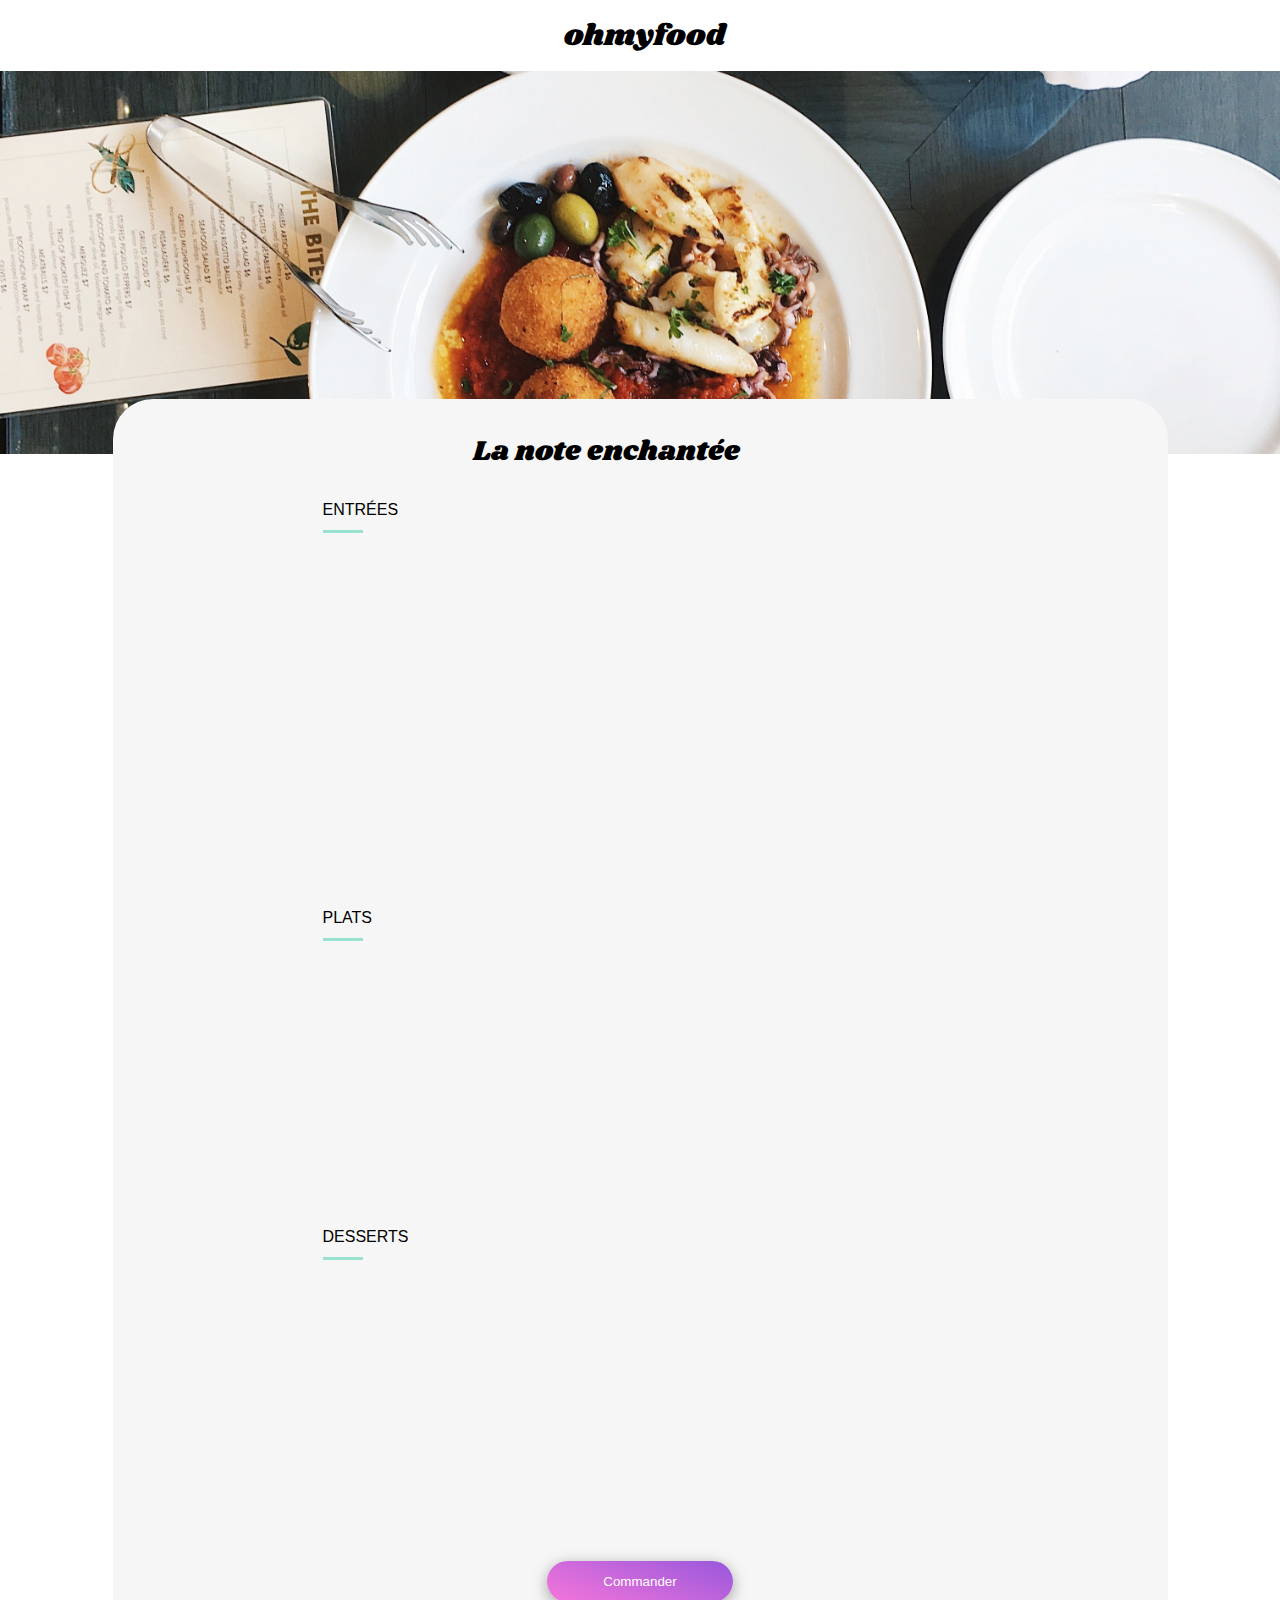
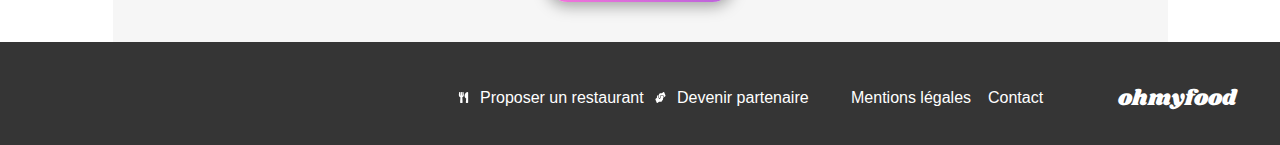
<file: La_note_enchantee.html>
<!DOCTYPE html>
<html lang="fr">

<head>
    <meta charset="UTF-8">
    <meta name="viewport" content="width=device-width, initial-scale=1.0">
    <title>La note enchentée</title>
    <link rel="stylesheet" href="https://fonts.googleapis.com/css?family=Shrikhand">
    <link rel="stylesheet" href="https://cdnjs.cloudflare.com/ajax/libs/font-awesome/6.2.1/css/all.min.css"
        integrity="sha512-MV7K8+y+gLIBoVD59lQIYicR65iaqukzvf/nwasF0nqhPay5w/9lJmVM2hMDcnK1OnMGCdVK+iQrJ7lzPJQd1w=="
        crossorigin="anonymous" referrerpolicy="no-referrer">
    <link rel="stylesheet" href="css/style.css">

</head>

<body class="menu">
    <header>
        <div class="main-container">
            <a href="./index.html">
                <i class="fa-solid fa-arrow-left"></i>
                <h1 class="header__logo">ohmyfood</h1>
            </a>
        </div>
    </header>
    <Main>
        <div class="main-container">
            <div class="menu__img"><img src="./images/restaurants/la_note_enchantee.jpg" alt="assiette de salade">
            </div>
            <div class="menu__box">
                <div class="menu__header">
                    <h1 class="header__logo">La note enchantée
                    </h1>
                    <input type="checkbox" class="heart-box" id="heartCheckbox-01">
                    <label id="heart_01" class="heart-icon" for="heartCheckbox-01">
                        <i class="fa-regular fa-heart"></i>
                        <i class="fa-solid fa-heart"></i>
                    </label>
                </div>
                <H3 class="menu__title">ENTRÉES</H3>
                <div class="starter">
                    <div class="card">
                        <label for="checker_01"></label>
                        <input type="checkbox" id="checker_01" class="checker">
                        <div class="card__content">
                            <div class="card__header">
                                <h3 class="card__header--title">Ravioles de foie gras

                                </h3>
                            </div>
                            <div class="card__body">

                                <p class="card__body--content">Accompagnées de leur crème à la truffe

                                </p>
                                <p class="card__body--price">25€</p>

                            </div>
                        </div>
                        <div class="check">
                            <i class="fa-sharp fa-solid fa-circle-check"></i>
                        </div>
                    </div>
                    <div class="card">
                        <label for="checker_02"></label>
                        <input type="checkbox" id="checker_02" class="checker">
                        <div class="card__content">
                            <div class="card__header">
                                <h3 class="card__header--title">Caviar osciètre
                                </h3>
                            </div>
                            <div class="card__body">

                                <p class="card__body--content">Sur blini à la farine de blé noir
                                </p>
                                <p class="card__body--price">35€</p>

                            </div>
                        </div>
                        <div class="check">
                            <i class="fa-sharp fa-solid fa-circle-check"></i>
                        </div>
                    </div>
                    <div class="card">
                        <label for="checker_03"></label>
                        <input type="checkbox" id="checker_03" class="checker">
                        <div class="card__content">
                            <div class="card__header">
                                <h3 class="card__header--title">Homard et espuma de potiron
                                </h3>
                            </div>
                            <div class="card__body">

                                <p class="card__body--content">Marinés aux zestes d'orange
                                </p>
                                <p class="card__body--price">20€</p>

                            </div>
                        </div>
                        <div class="check">
                            <i class="fa-sharp fa-solid fa-circle-check"></i>
                        </div>
                    </div>
                    <div class="card">
                        <label for="checker_04"></label>
                        <input type="checkbox" id="checker_04" class="checker">
                        <div class="card__content">
                            <div class="card__header">
                                <h3 class="card__header--title">Foie gras de canard cuit entier

                                </h3>
                            </div>
                            <div class="card__body">

                                <p class="card__body--content">Confiture de figue et pain toasté

                                </p>
                                <p class="card__body--price">35€</p>

                            </div>
                        </div>
                        <div class="check">
                            <i class="fa-sharp fa-solid fa-circle-check"></i>
                        </div>
                    </div>
                </div>

                <H3 class="menu__title">PLATS
                </H3>
                <div class="main-course">
                    <div class="card">
                        <label for="checker_05"></label>
                        <input type="checkbox" id="checker_05" class="checker">
                        <div class="card__content">
                            <div class="card__header">
                                <h3 class="card__header--title">Noix de coquilles Saint-Jacques</h3>

                                <div class="card__body">

                                    <p class="card__body--content">Sur lit de purée de céleri-rave
                                    </p>
                                    <p class="card__body--price">40€</p>

                                </div>
                            </div>
                            <div class="check">
                                <i class="fa-sharp fa-solid fa-circle-check"></i>
                            </div>
                        </div>
                    </div>

                    <div class="card">
                        <label for="checker_06"></label>
                        <input type="checkbox" id="checker_06" class="checker">
                        <div class="card__content">
                            <div class="card__header">
                                <h3 class="card__header--title">Langoustine poêlée
                                </h3>
                            </div>
                            <div class="card__body">

                                <p class="card__body--content">Purée de patate douce</p>
                                <p class="card__body--price">35€</p>

                            </div>
                        </div>
                        <div class="check">
                            <i class="fa-sharp fa-solid fa-circle-check"></i>
                        </div>
                    </div>
                    <div class="card">
                        <label for="checker_07"></label>
                        <input type="checkbox" id="checker_07" class="checker">
                        <div class="card__content">
                            <div class="card__header">
                                <h3 class="card__header--title">Mijoté de queue de bœuf
                                </h3>
                            </div>
                            <div class="card__body">

                                <p class="card__body--content">Et riz sauvage aux zestes de citron
                                </p>
                                <p class="card__body--price">44€</p>

                            </div>
                        </div>
                        <div class="check">
                            <i class="fa-sharp fa-solid fa-circle-check"></i>
                        </div>
                    </div>

                </div>


                <H3 class="menu__title">DESSERTS

                </H3>
                <div class="dessert">
                    <div class="card">
                        <label for="checker_08"></label>
                        <input type="checkbox" id="checker_08" class="checker">
                        <div class="card__content">
                            <div class="card__header">
                                <h3 class="card__header--title">Macaron noisette et chocolat
                                </h3>
                            </div>
                            <div class="card__body">

                                <p class="card__body--content">Glace au caramel brun et sel de Guérande
                                </p>
                                <p class="card__body--price">18€</p>

                            </div>
                        </div>
                        <div class="check">
                            <i class="fa-sharp fa-solid fa-circle-check"></i>
                        </div>
                    </div>
                    <div class="card">
                        <label for="checker_09"></label>
                        <input type="checkbox" id="checker_09" class="checker">
                        <div class="card__content">
                            <div class="card__header">
                                <h3 class="card__header--title">Baba au rhum revisité
                                </h3>
                            </div>
                            <div class="card__body">

                                <p class="card__body--content">Avec son coulis de citron
                                </p>
                                <p class="card__body--price">22€</p>

                            </div>
                        </div>
                        <div class="check">
                            <i class="fa-sharp fa-solid fa-circle-check"></i>
                        </div>
                    </div>
                    <div class="card">
                        <label for="checker_10"></label>
                        <input type="checkbox" id="checker_10" class="checker">
                        <div class="card__content">
                            <div class="card__header">
                                <h3 class="card__header--title">Tarte au citron meringuée
                                </h3>
                            </div>
                            <div class="card__body">

                                <p class="card__body--content">Déstructurée</p>
                                <p class="card__body--price">23€</p>

                            </div>
                        </div>
                        <div class="check">
                            <i class="fa-sharp fa-solid fa-circle-check"></i>
                        </div>
                    </div>

                </div>
                <div class="menu__btn">
                    <button class="btn--pink-purple" type="submit">Commander</button>
                </div>
            </div>

        </div>

    </Main>
    <footer>
        <div class="main-container">
            <div class="footer__col">
                <H1 class="footer__logo">ohmyfood</H1>
            </div>
            <div class="footer__col">
                <a class="footer__content footer__content--icon" href="#"><img class="footer__icon"
                        src="./images/logo/logo_restaurant.svg" alt="icone couteau fourchette">
                    <p class="footer__content--text"> Proposer un restaurant</p>
                </a>
                <a class="footer__content footer__content--icon" href="#"><img class="footer__icon"
                        src="./images/logo/logo_partenaire.svg" alt="icone serrer la main">
                    <p class="footer__content--text"> Devenir partenaire</p>
                </a>
                <a class="footer__content" href="#"> Mentions légales</a>
                <a class="footer__content" href="mailto:laetitia.salotti@gmail.com"> Contact</a>
            </div>

        </div>
    </Footer>
</body>

</html>
</file>
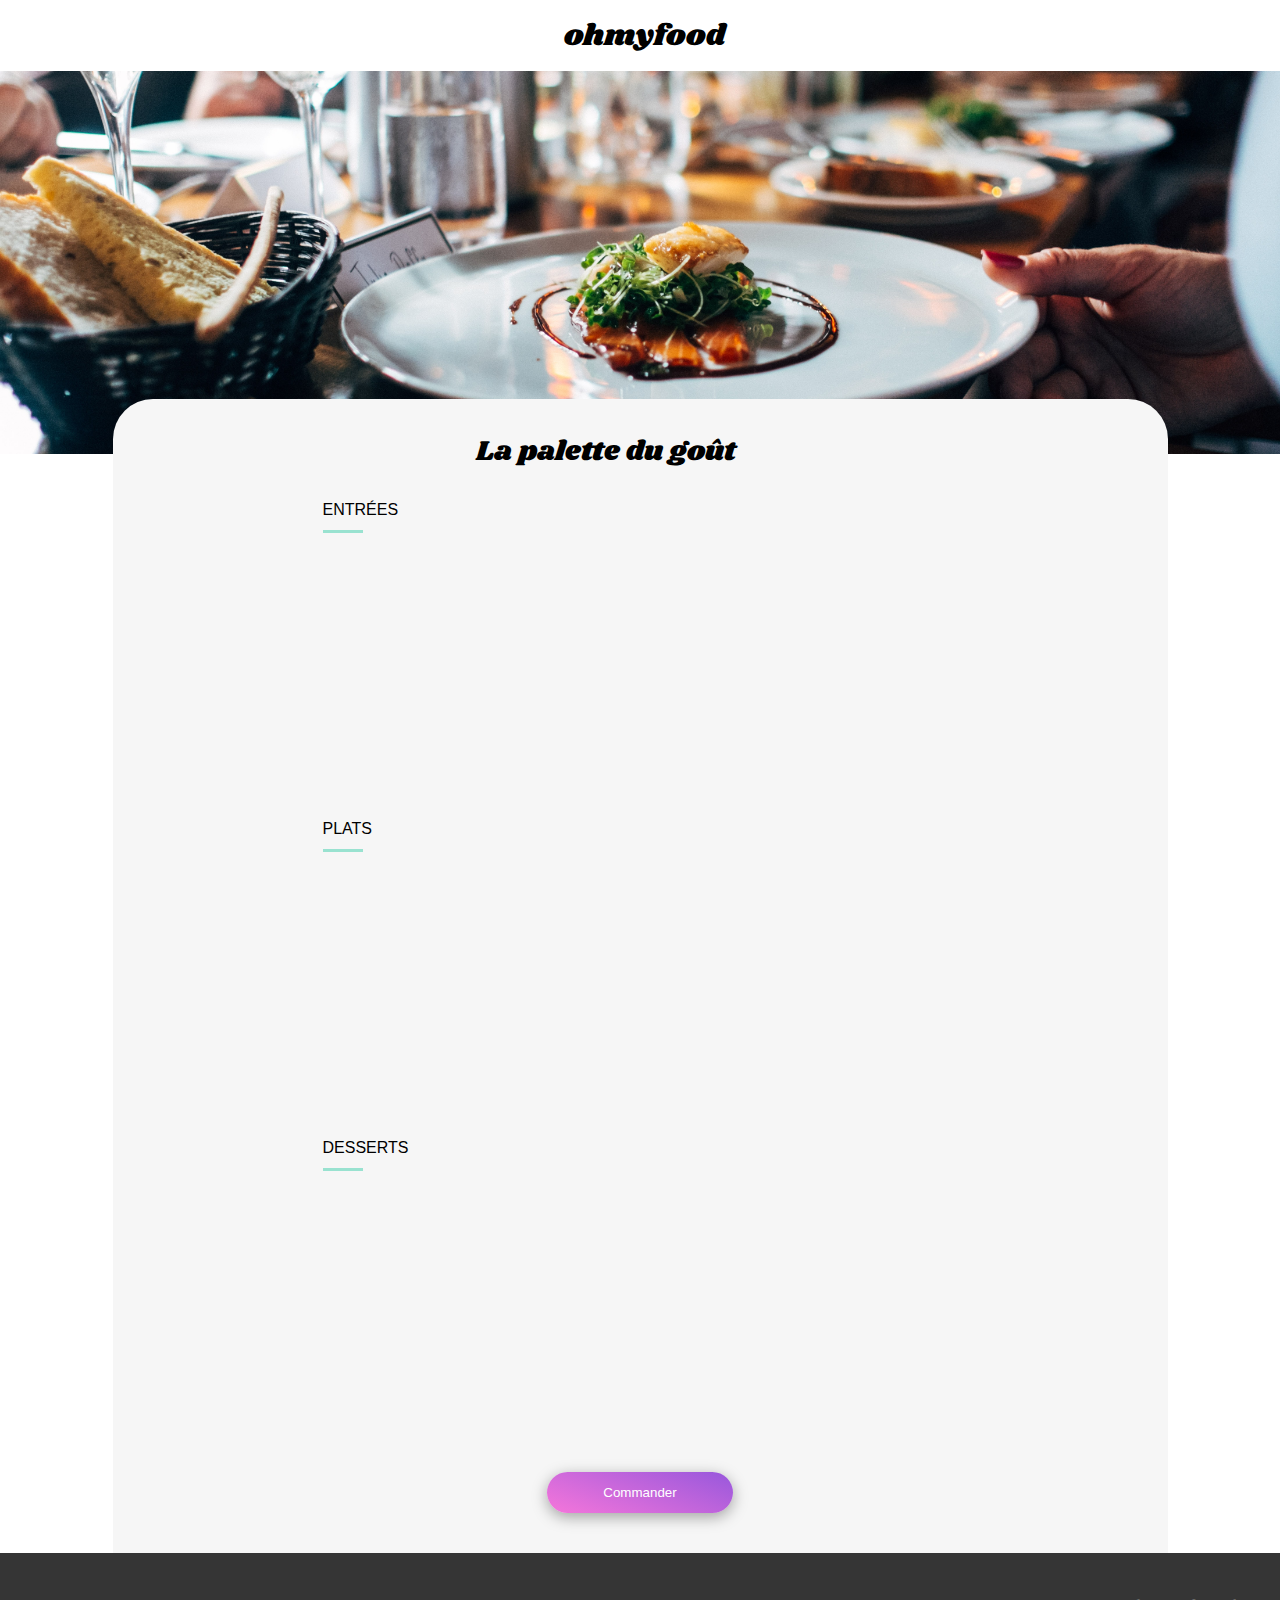
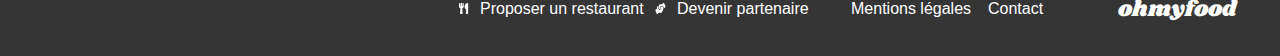
<file: La_palette_du_gout.html>
<!DOCTYPE html>
<html lang="fr">

<head>
    <meta charset="UTF-8">
    <meta name="viewport" content="width=device-width, initial-scale=1.0">
    <title>La palette du goût</title>
    <link rel="stylesheet" href="https://fonts.googleapis.com/css?family=Shrikhand">
    <link rel="stylesheet" href="https://cdnjs.cloudflare.com/ajax/libs/font-awesome/6.2.1/css/all.min.css"
        integrity="sha512-MV7K8+y+gLIBoVD59lQIYicR65iaqukzvf/nwasF0nqhPay5w/9lJmVM2hMDcnK1OnMGCdVK+iQrJ7lzPJQd1w=="
        crossorigin="anonymous" referrerpolicy="no-referrer">
    <link rel="stylesheet" href="css/style.css">

</head>

<body class="menu">
    <header>
        <div class="main-container">
            <a href="./index.html">
                <i class="fa-solid fa-arrow-left"></i>
                <h1 class="header__logo">ohmyfood</h1>
            </a>
        </div>
    </header>
    <Main>
        <div class="main-container">
            <div class="menu__img"><img src="./images/restaurants/la_palette_du_gout.jpg" alt="assiette de salade">
            </div>
            <div class="menu__box">
                <div class="menu__header">
                    <h1 class="header__logo">La palette du goût</h1>
                    <input type="checkbox" class="heart-box" id="heartCheckbox-01">
                    <label id="heart_01" class="heart-icon" for="heartCheckbox-01">
                        <i class="fa-regular fa-heart"></i>
                        <i class="fa-solid fa-heart"></i>
                    </label>
                </div>
                <H3 class="menu__title">ENTRÉES</H3>
                <div class="starter">
                    <div class="card">
                        <label for="checker_01"></label>
                        <input type="checkbox" id="checker_01" class="checker">
                        <div class="card__content">
                            <div class="card__header">
                                <h3 class="card__header--title">Fricassée d'escargots
                                </h3>
                            </div>
                            <div class="card__body">

                                <p class="card__body--content">Au piment d'Espelette
                                </p>
                                <p class="card__body--price">25€</p>

                            </div>
                        </div>
                        <div class="check">
                            <i class="fa-sharp fa-solid fa-circle-check"></i>
                        </div>
                    </div>
                    <div class="card">
                        <label for="checker_02"></label>
                        <input type="checkbox" id="checker_02" class="checker">
                        <div class="card__content">
                            <div class="card__header">
                                <h3 class="card__header--title">Foie gras de canard mi-cuit</h3>
                            </div>
                            <div class="card__body">

                                <p class="card__body--content">Et ses copeaux de truffe noire</p>
                                <p class="card__body--price">35€</p>

                            </div>
                        </div>
                        <div class="check">
                            <i class="fa-sharp fa-solid fa-circle-check"></i>
                        </div>
                    </div>
                    <div class="card">
                        <label for="checker_03"></label>
                        <input type="checkbox" id="checker_03" class="checker">
                        <div class="card__content">
                            <div class="card__header">
                                <h3 class="card__header--title">Œuf au plat</h3>
                            </div>
                            <div class="card__body">

                                <p class="card__body--content">Assaisonné à la truffe sur lit de caviar</p>
                                <p class="card__body--price">20€</p>

                            </div>
                        </div>
                        <div class="check">
                            <i class="fa-sharp fa-solid fa-circle-check"></i>
                        </div>
                    </div>
                </div>

                <H3 class="menu__title">PLATS
                </H3>
                <div class="main-course">
                    <div class="card">
                        <label for="checker_04"></label>
                        <input type="checkbox" id="checker_04" class="checker">
                        <div class="card__content">
                            <div class="card__header">
                                <h3 class="card__header--title">Filet de bœuf aux herbes</h3>
                            </div>
                            <div class="card__body">

                                <p class="card__body--content">Accompagné de sa ribambelle de légumes</p>
                                <p class="card__body--price">40€</p>

                            </div>
                        </div>
                        <div class="check">
                            <i class="fa-sharp fa-solid fa-circle-check"></i>
                        </div>
                    </div>
                    <div class="card">
                        <label for="checker_05"></label>
                        <input type="checkbox" id="checker_05" class="checker">
                        <div class="card__content">
                            <div class="card__header">
                                <h3 class="card__header--title">Parmentier de queue de bœuf</h3>
                            </div>
                            <div class="card__body">

                                <p class="card__body--content">À la truffe noire sur sa purée de panais</p>
                                <p class="card__body--price">35€</p>

                            </div>
                        </div>
                        <div class="check">
                            <i class="fa-sharp fa-solid fa-circle-check"></i>
                        </div>
                    </div>
                    <div class="card">
                        <label for="checker_06"></label>
                        <input type="checkbox" id="checker_06" class="checker">
                        <div class="card__content">
                            <div class="card__header">
                                <h3 class="card__header--title">Filet de turbot</h3>
                            </div>
                            <div class="card__body">

                                <p class="card__body--content">Aux agrumes</p>
                                <p class="card__body--price">44€</p>

                            </div>
                        </div>
                        <div class="check">
                            <i class="fa-sharp fa-solid fa-circle-check"></i>
                        </div>
                    </div>

                </div>

                <H3 class="menu__title">DESSERTS

                </H3>
                <div class="dessert">
                    <div class="card">
                        <label for="checker_07"></label>
                        <input type="checkbox" id="checker_07" class="checker">
                        <div class="card__content">
                            <div class="card__header">
                                <h3 class="card__header--title">Paris-Brest</h3>
                            </div>
                            <div class="card__body">

                                <p class="card__body--content">Revisité</p>
                                <p class="card__body--price">18€</p>

                            </div>
                        </div>
                        <div class="check">
                            <i class="fa-sharp fa-solid fa-circle-check"></i>
                        </div>
                    </div>
                    <div class="card">
                        <label for="checker_08"></label>
                        <input type="checkbox" id="checker_08" class="checker">
                        <div class="card__content">
                            <div class="card__header">
                                <h3 class="card__header--title">Macaron au chocolat d'exception </h3>
                            </div>
                            <div class="card__body">

                                <p class="card__body--content">Et glace à la vanille de Madagascar </p>
                                <p class="card__body--price">22€</p>

                            </div>
                        </div>
                        <div class="check">
                            <i class="fa-sharp fa-solid fa-circle-check"></i>
                        </div>
                    </div>
                    <div class="card">
                        <label for="checker_09"></label>
                        <input type="checkbox" id="checker_09" class="checker">
                        <div class="card__content">
                            <div class="card__header">
                                <h3 class="card__header--title">Mousse au chocolat </h3>
                            </div>
                            <div class="card__body">

                                <p class="card__body--content">Au piment d'Espelette et à la truffe noire</p>
                                <p class="card__body--price">23€</p>

                            </div>
                        </div>
                        <div class="check">
                            <i class="fa-sharp fa-solid fa-circle-check"></i>
                        </div>
                    </div>

                </div>
                <div class="menu__btn">
                    <button class="btn--pink-purple" type="submit">Commander</button>
                </div>
            </div>

        </div>

    </Main>
    <footer>
        <div class="main-container">
            <div class="footer__col">
                <H1 class="footer__logo">ohmyfood</H1>
            </div>
            <div class="footer__col">
                <a class="footer__content footer__content--icon" href="#"><img class="footer__icon"
                        src="./images/logo/logo_restaurant.svg" alt="icone couteau fourchette">
                    <p class="footer__content--text"> Proposer un restaurant</p>
                </a>
                <a class="footer__content footer__content--icon" href="#"><img class="footer__icon"
                        src="./images/logo/logo_partenaire.svg" alt="icone serrer la main">
                    <p class="footer__content--text"> Devenir partenaire</p>
                </a>
                <a class="footer__content" href="#"> Mentions légales</a>
                <a class="footer__content" href="mailto:laetitia.salotti@gmail.com"> Contact</a>
            </div>

        </div>
    </Footer>
</body>

</html>
</file>
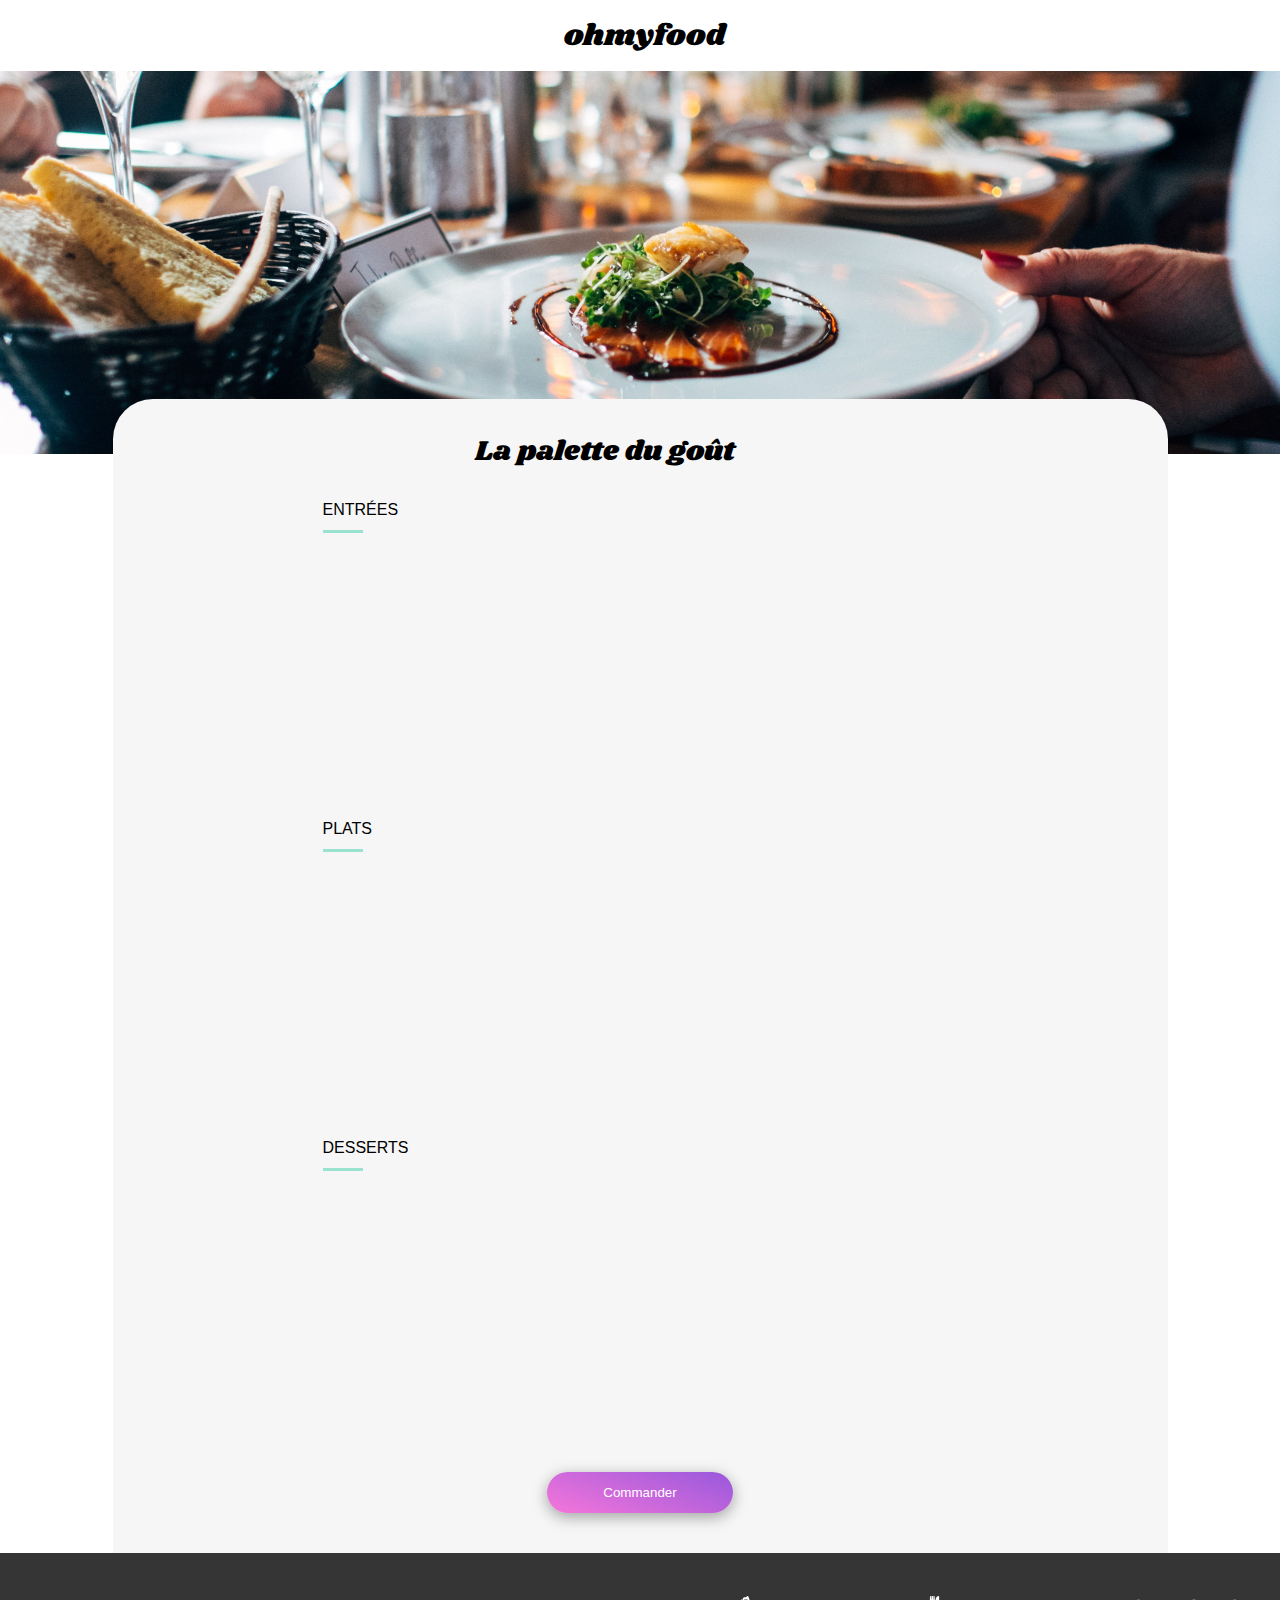
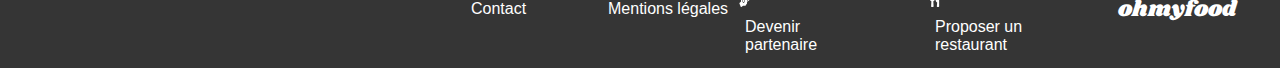
<file: La_palette_du_goût.html>
<!DOCTYPE html>
<html lang="fr">

<head>
    <meta charset="UTF-8">
    <meta name="viewport" content="width=device-width, initial-scale=1.0">
    <title>Oh My Food</title>
    <link rel="stylesheet" href="https://fonts.googleapis.com/css?family=Shrikhand">
    <link rel="stylesheet" href="https://cdnjs.cloudflare.com/ajax/libs/font-awesome/6.2.1/css/all.min.css"
        integrity="sha512-MV7K8+y+gLIBoVD59lQIYicR65iaqukzvf/nwasF0nqhPay5w/9lJmVM2hMDcnK1OnMGCdVK+iQrJ7lzPJQd1w=="
        crossorigin="anonymous" referrerpolicy="no-referrer">
    <link rel="stylesheet" href="css/style.css">

</head>

<body class="menu">
    <header>
        <div class="main-container">
            <a href="./index.html">
                <i class="fa-solid fa-arrow-left"></i>
                <h1 class="header__logo">ohmyfood</h1>
            </a>
        </div>
    </header>
    <Main>
        <div class="main-container">
            <div class="menu__img"><img src="./images/restaurants/la_palette_du_gout.jpg" alt="assiette de salade">
            </div>
            <div class="menu__box">
                <div class="menu__header">
                    <h1 class="header__logo">La palette du goût</h1>
                    <input type="checkbox" id="heartCheckbox">
                    <label id="heart" for="heartCheckbox">
                        <i class="fa-regular fa-heart"></i>
                        <i class="fa-solid fa-heart"></i>
                    </label>
                </div>
                <H3 class="menu__title">ENTRÉES</H3>
                <div class="starter">
                    <div class="card">
                        <label for="checker_01"></label>
                        <input type="checkbox" id="checker_01" class="checker">
                        <div class="card__content">
                            <div class="card__header">
                                <h3 class="card__header--title">Fricassée d'escargots
                                </h3>
                            </div>
                            <div class="card__body">

                                <p class="card__body--content">Au piment d'Espelette
                                </p>
                                <p class="card__body--price">25€</p>

                            </div>
                        </div>
                        <div class="check">
                            <i class="fa-sharp fa-solid fa-circle-check"></i> </p>
                        </div>
                    </div>
                    <div class="card">
                        <label for="checker_01"></label>
                        <input type="checkbox" id="checker_01" class="checker">
                        <div class="card__content">
                            <div class="card__header">
                                <h3 class="card__header--title">Foie gras de canard mi-cuit
                                </h3>
                            </div>
                            <div class="card__body">

                                <p class="card__body--content">Et ses copeaux de truffe noire
                                </p>
                                <p class="card__body--price">35€</p>

                            </div>
                        </div>
                        <div class="check">
                            <i class="fa-sharp fa-solid fa-circle-check"></i> </p>
                        </div>
                    </div>
                    <div class="card">
                        <label for="checker_01"></label>
                        <input type="checkbox" id="checker_01" class="checker">
                        <div class="card__content">
                            <div class="card__header">
                                <h3 class="card__header--title">Fricassée d'escargots
                                </h3>
                            </div>
                            <div class="card__body">

                                <p class="card__body--content">Au piment d'Espelette
                                </p>
                                <p class="card__body--price">25€</p>

                            </div>
                        </div>
                        <div class="check">
                            <i class="fa-sharp fa-solid fa-circle-check"></i> </p>
                        </div>
                    </div>
                </div>

                <H3 class="menu__title">PLATS
                </H3>
                <div class="main-course">
                    <div class="card">
                        <label for="checker_01"></label>
                        <input type="checkbox" id="checker_01" class="checker">
                        <div class="card__content">
                            <div class="card__header">
                                <h3 class="card__header--title">Fricassée d'escargots
                                </h3>
                            </div>
                            <div class="card__body">

                                <p class="card__body--content">Au piment d'Espelette
                                </p>
                                <p class="card__body--price">25€</p>

                            </div>
                        </div>
                        <div class="check">
                            <i class="fa-sharp fa-solid fa-circle-check"></i> </p>
                        </div>
                    </div>
                    <div class="card">
                        <label for="checker_01"></label>
                        <input type="checkbox" id="checker_01" class="checker">
                        <div class="card__content">
                            <div class="card__header">
                                <h3 class="card__header--title">Foie gras de canard mi-cuit
                                </h3>
                            </div>
                            <div class="card__body">

                                <p class="card__body--content">Et ses copeaux de truffe noire
                                </p>
                                <p class="card__body--price">35€</p>

                            </div>
                        </div>
                        <div class="check">
                            <i class="fa-sharp fa-solid fa-circle-check"></i> </p>
                        </div>
                    </div>
                    <div class="card">
                        <label for="checker_01"></label>
                        <input type="checkbox" id="checker_01" class="checker">
                        <div class="card__content">
                            <div class="card__header">
                                <h3 class="card__header--title">Fricassée d'escargots
                                </h3>
                            </div>
                            <div class="card__body">

                                <p class="card__body--content">Au piment d'Espelette
                                </p>
                                <p class="card__body--price">25€</p>

                            </div>
                        </div>
                        <div class="check">
                            <i class="fa-sharp fa-solid fa-circle-check"></i> </p>
                        </div>
                    </div>

                </div>

                <H3 class="menu__title">DESSERTS

                </H3>
                <div class="dessert">
                    <div class="card">
                        <label for="checker_01"></label>
                        <input type="checkbox" id="checker_01" class="checker">
                        <div class="card__content">
                            <div class="card__header">
                                <h3 class="card__header--title">Fricassée d'escargots
                                </h3>
                            </div>
                            <div class="card__body">

                                <p class="card__body--content">Au piment d'Espelette
                                </p>
                                <p class="card__body--price">25€</p>

                            </div>
                        </div>
                        <div class="check">
                            <i class="fa-sharp fa-solid fa-circle-check"></i> </p>
                        </div>
                    </div>
                    <div class="card">
                        <label for="checker_01"></label>
                        <input type="checkbox" id="checker_01" class="checker">
                        <div class="card__content">
                            <div class="card__header">
                                <h3 class="card__header--title">Foie gras de canard mi-cuit
                                </h3>
                            </div>
                            <div class="card__body">

                                <p class="card__body--content">Et ses copeaux de truffe noire
                                </p>
                                <p class="card__body--price">35€</p>

                            </div>
                        </div>
                        <div class="check">
                            <i class="fa-sharp fa-solid fa-circle-check"></i> </p>
                        </div>
                    </div>
                    <div class="card">
                        <label for="checker_01"></label>
                        <input type="checkbox" id="checker_01" class="checker">
                        <div class="card__content">
                            <div class="card__header">
                                <h3 class="card__header--title">Fricassée d'escargots
                                </h3>
                            </div>
                            <div class="card__body">

                                <p class="card__body--content">Au piment d'Espelette
                                </p>
                                <p class="card__body--price">25€</p>

                            </div>
                        </div>
                        <div class="check">
                            <i class="fa-sharp fa-solid fa-circle-check"></i> </p>
                        </div>
                    </div>

                </div>
                <div class="menu__btn">
                    <button class="btn--pink-purple" type="submit">Commander</button>
                </div>
            </div>

        </div>

    </Main>
    <Footer>
        <div class="main-container">
            <H1 class="footer__logo">ohmyfood</H1>
            <a class="footer__content--icon"><img class="footer__icon" src="./images/logo/logo_restaurant.svg">
                <p class="footer__content"> Proposer un restaurant</p>
            </a>
            <a class="footer__content--icon"><img class="footer__icon" src="./images/logo/logo_partenaire.svg">
                <p class="footer__content"> Devenir partenaire</p>
            </a>
            <a class="footer__content"> Mentions légales</a>
            <a class="footer__content"> Contact</a>

        </div>
        </div>
    </Footer>
</body>

</html>
</file>
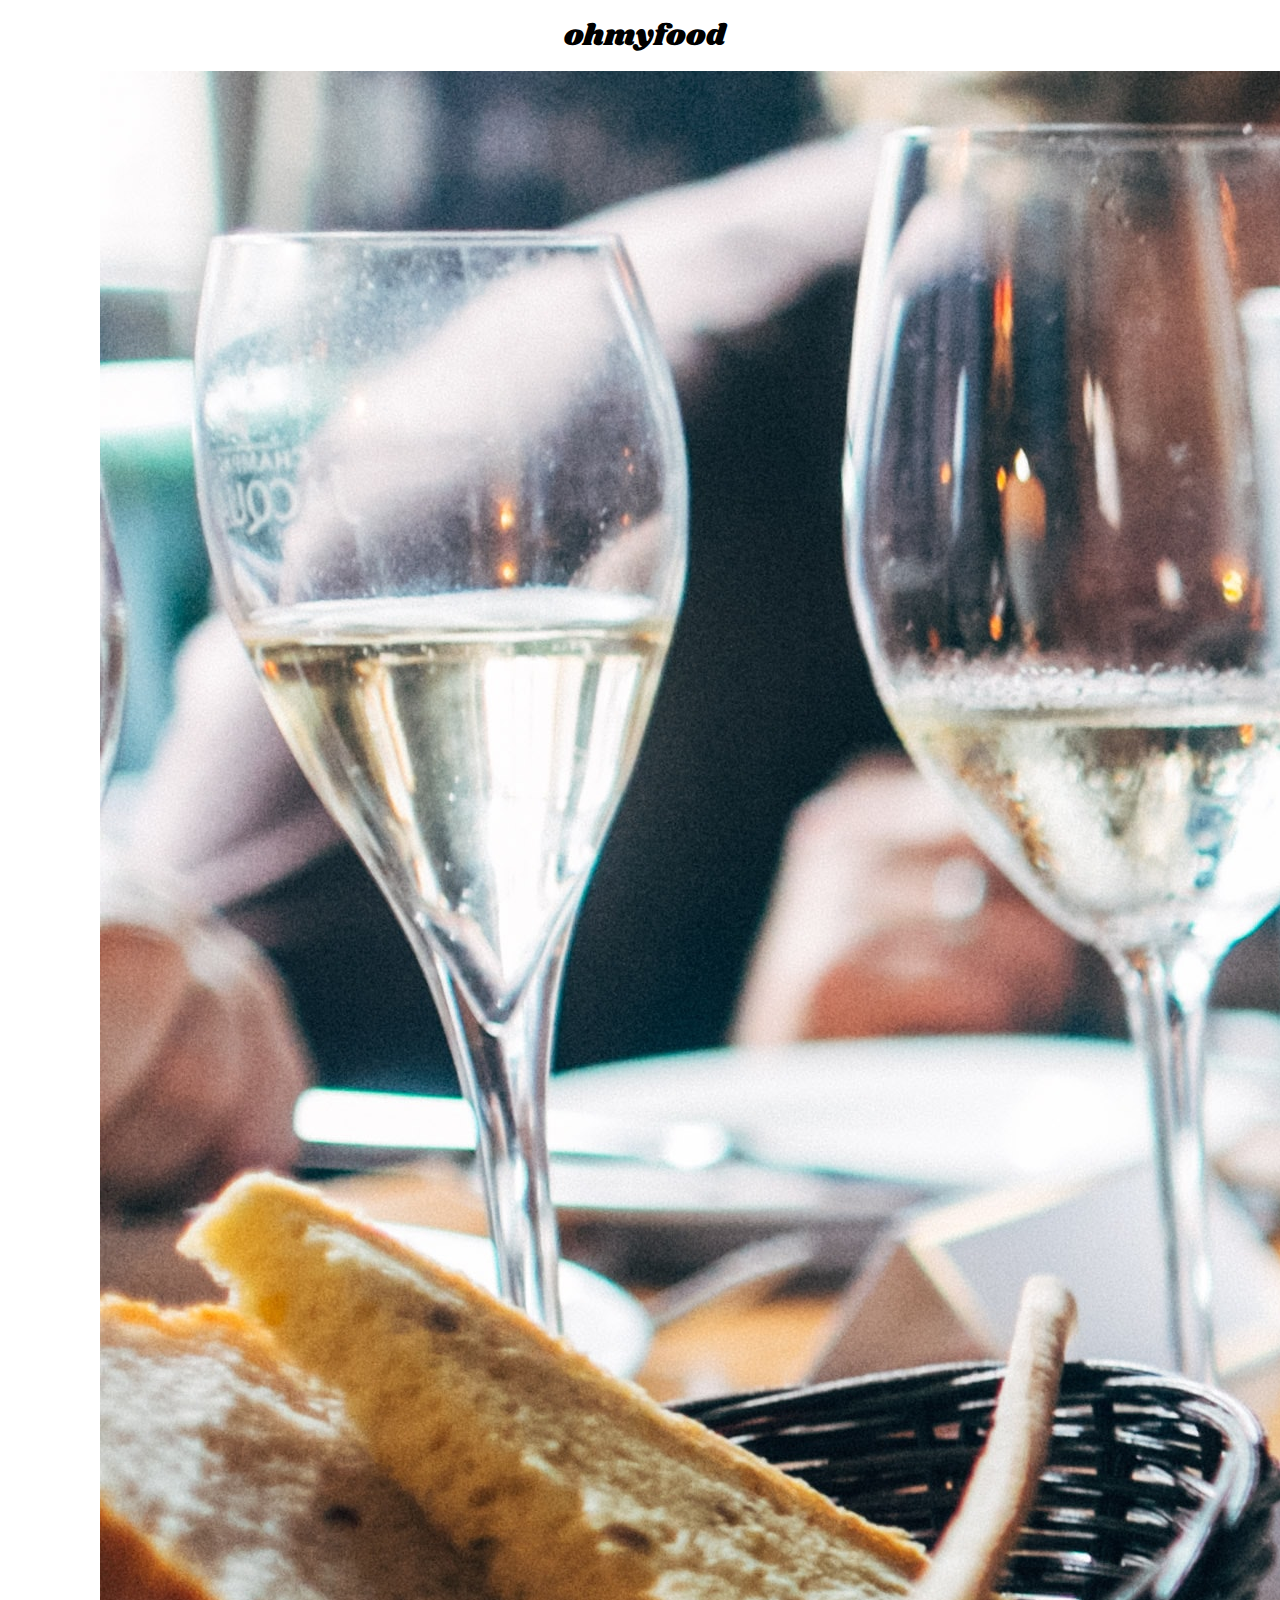
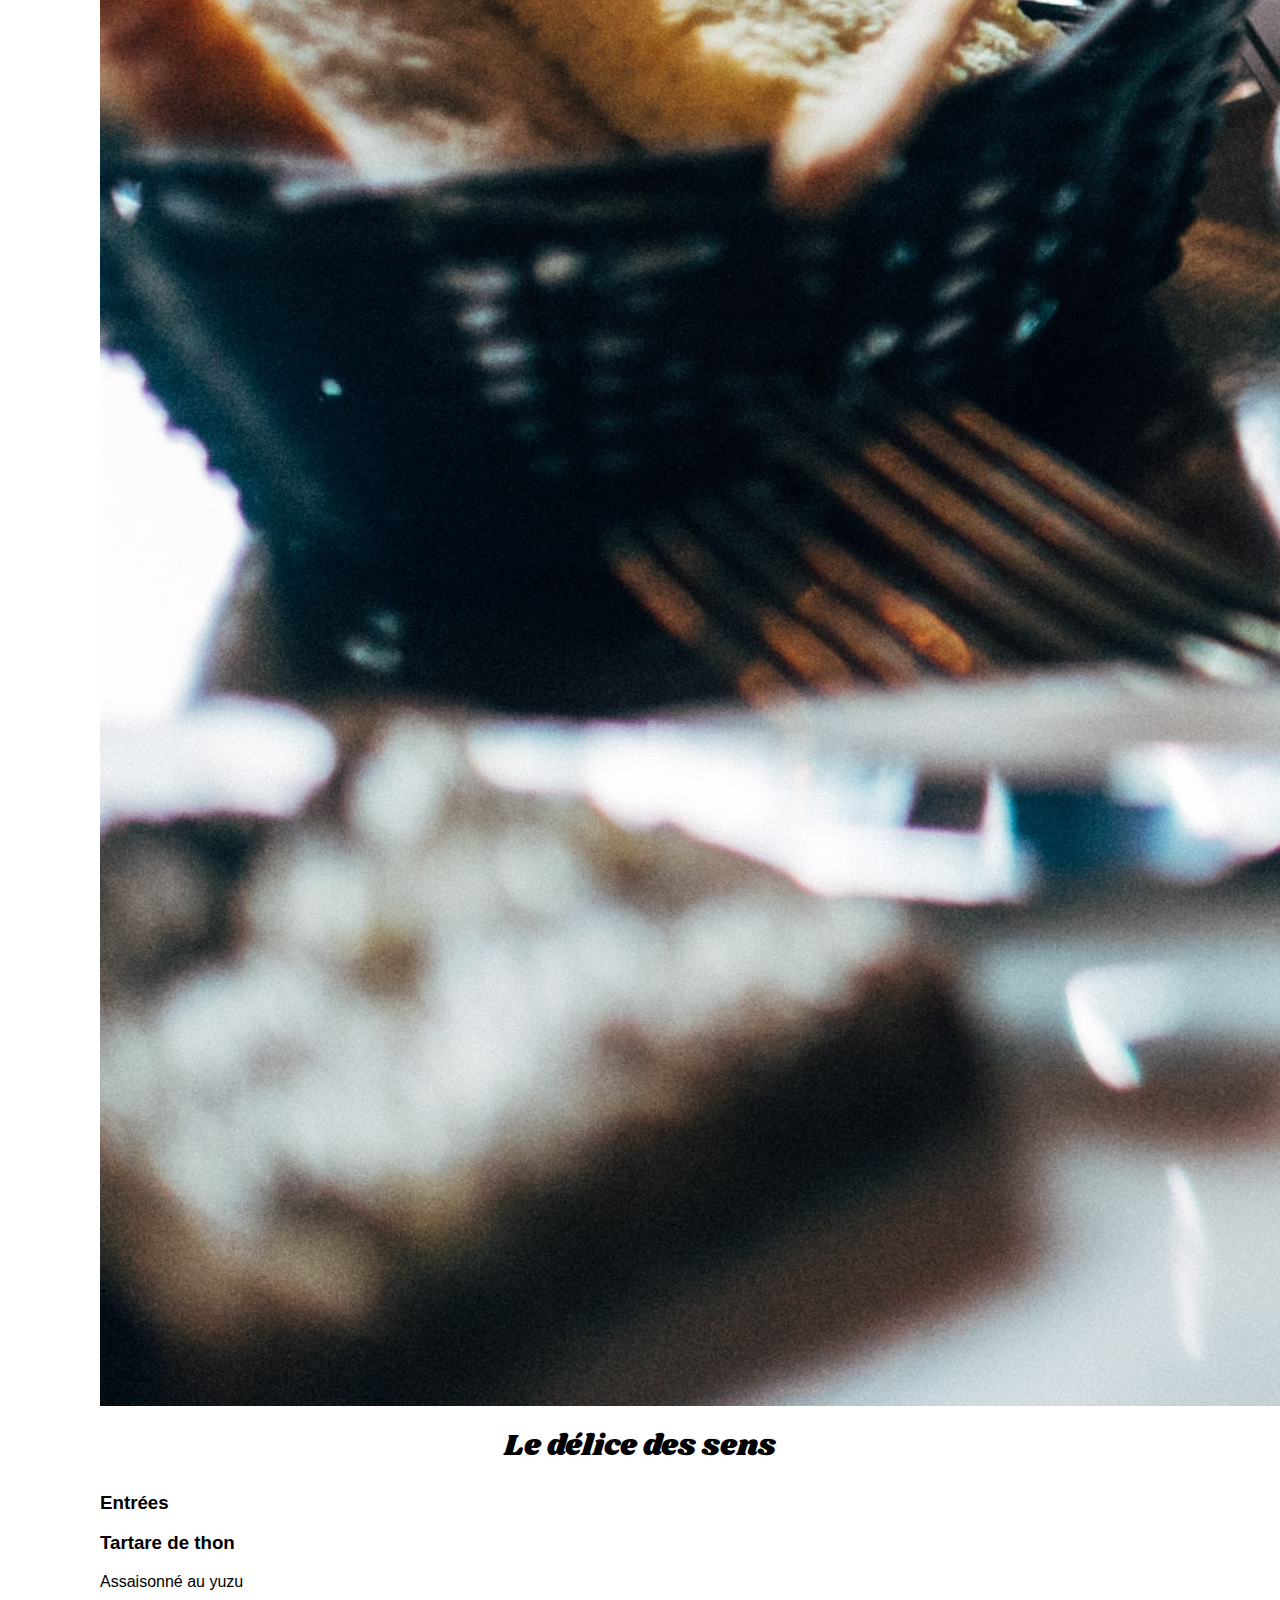
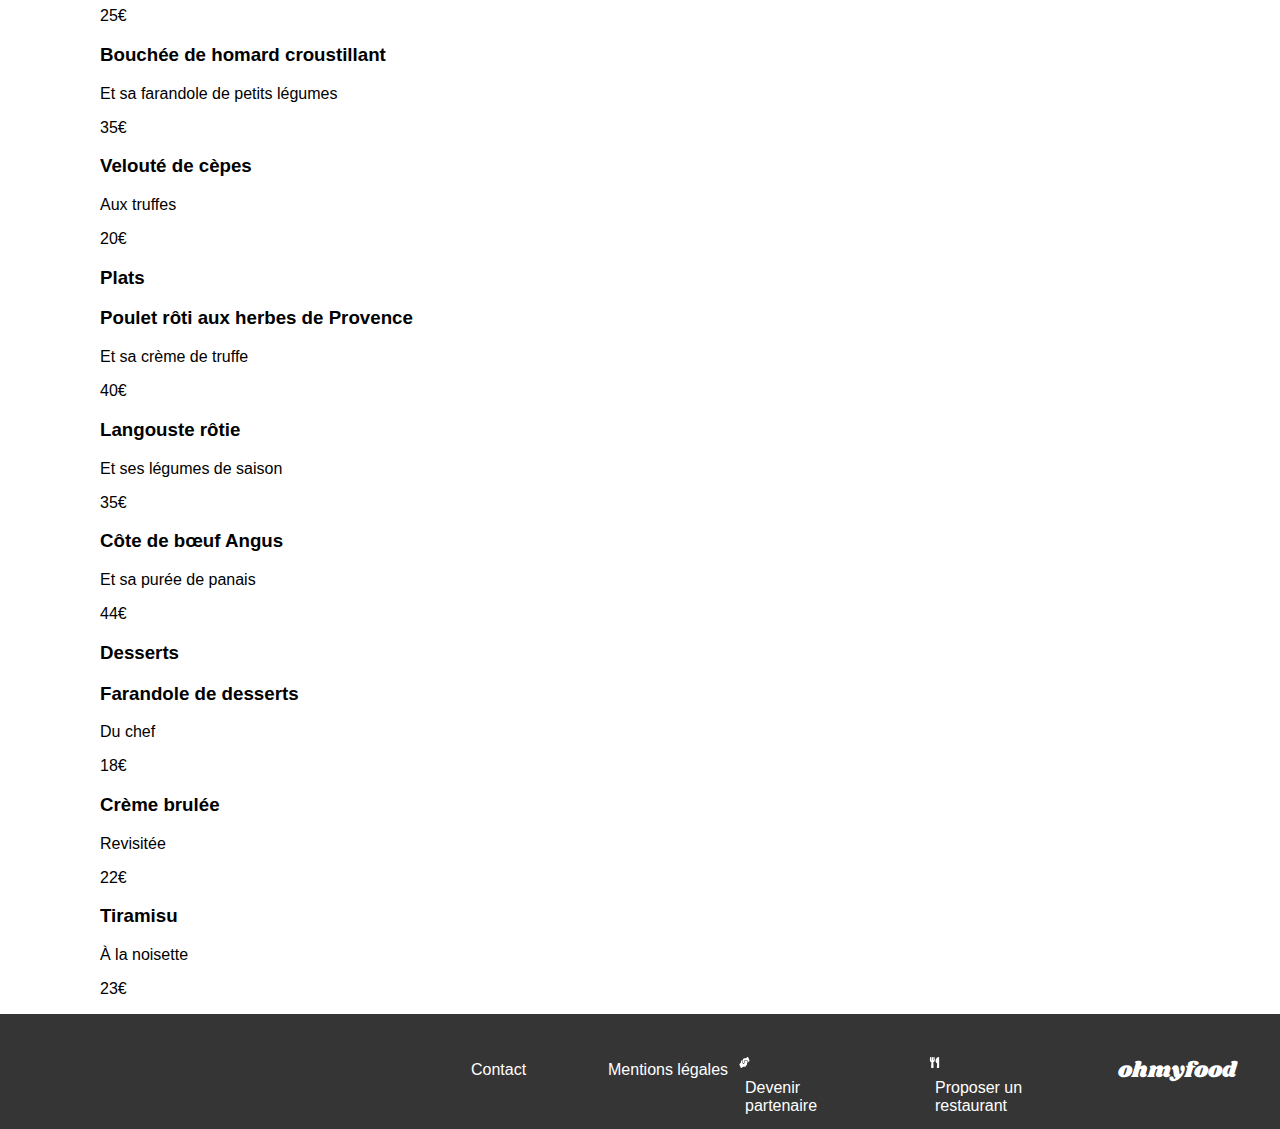
<file: Le délice des sens.html>
<!DOCTYPE html>
<html lang="fr">

<head>
    <meta charset="UTF-8">
    <meta name="viewport" content="width=device-width, initial-scale=1.0">
    <title>Oh My Food</title>
    <link rel="stylesheet" href="https://fonts.googleapis.com/css?family=Shrikhand">
    <link rel="stylesheet" href="https://cdnjs.cloudflare.com/ajax/libs/font-awesome/6.2.1/css/all.min.css"
        integrity="sha512-MV7K8+y+gLIBoVD59lQIYicR65iaqukzvf/nwasF0nqhPay5w/9lJmVM2hMDcnK1OnMGCdVK+iQrJ7lzPJQd1w=="
        crossorigin="anonymous" referrerpolicy="no-referrer">
    <link rel="stylesheet" href="css/style.css">

</head>

<body>
    <header>
        <div class="main-container">
            <a href="./index.html">
                <h1 class="header__logo">ohmyfood</h1>
            </a>
        </div>
    </header>
    <Main>
        <div class="main-container">
            <div class="menu__img"><img src="./images/restaurants/la_palette_du_gout.jpg" alt="assiette de salade">
            </div>
            <div class="menu__box">
                <div class="menu__header">
                    <h1 class="header__logo">Le délice des sens</h1>
                    <input type="checkbox" id="heartCheckbox">
                    <label id="heart" for="heartCheckbox">
                        <i class="fa-regular fa-heart"></i>
                        <i class="fa-solid fa-heart"></i>
                    </label>
                </div>
                <H3 class="menu__title">Entrées</H3>
                <div class="cardm">
                    <div class="cardm__header">
                        <h3 class="cardm__header--title">Tartare de thon</h3>
                    </div>
                    <div class="cardm__body">

                        <p class="cardm__body--content">Assaisonné au yuzu</p>
                        <p class="cardm__body--price">25€</p>

                    </div>
                </div>
                <div class="cardm">
                    <div class="cardm__header">
                        <h3 class="cardm__header--title">Bouchée de homard croustillant
                        </h3>
                    </div>
                    <div class="cardm__body">

                        <p class="cardm__body--content">Et sa farandole de petits légumes
                        </p>
                        <p class="cardm__body--price">35€</p>

                    </div>
                </div>
                <div class="cardm">
                    <div class="cardm__header">
                        <h3 class="cardm__header--title">Velouté de cèpes
                        </h3>
                    </div>
                    <div class="cardm__body">

                        <p class="cardm__body--content">Aux truffes
                        </p>
                        <p class="cardm__body--price">20€</p>

                    </div>
                </div>
                <H3 class="menu__title">Plats
                </H3>

                <div class="cardm">
                    <div class="cardm__header">
                        <h3 class="cardm__header--title">Poulet rôti aux herbes de Provence
                        </h3>
                    </div>
                    <div class="cardm__body">

                        <p class="cardm__body--content">Et sa crème de truffe
                        </p>
                        <p class="cardm__body--price">40€</p>

                    </div>
                </div>
                <div class="cardm">
                    <div class="cardm__header">
                        <h3 class="cardm__header--title">Langouste rôtie
                        </h3>
                    </div>
                    <div class="cardm__body">

                        <p class="cardm__body--content">Et ses légumes de saison
                        </p>
                        <p class="cardm__body--price">35€</p>

                    </div>
                </div>
                <div class="cardm">
                    <div class="cardm__header">
                        <h3 class="cardm__header--title">Côte de bœuf Angus
                        </h3>
                    </div>
                    <div class="cardm__body">

                        <p class="cardm__body--content">Et sa purée de panais
                        </p>
                        <p class="cardm__body--price">44€</p>

                    </div>
                </div>
                <H3 class="menu__title">Desserts

                </H3>
                <div class="cardm">
                    <div class="cardm__header">
                        <h3 class="cardm__header--title">Farandole de desserts
                        </h3>
                    </div>
                    <div class="cardm__body">

                        <p class="cardm__body--content">Du chef
                        </p>
                        <p class="cardm__body--price">18€</p>

                    </div>
                </div>
                <div class="cardm">
                    <div class="cardm__header">
                        <h3 class="cardm__header--title"> Crème brulée
                        </h3>
                    </div>
                    <div class="cardm__body">

                        <p class="cardm__body--content"> Revisitée
                        </p>
                        <p class="cardm__body--price">22€</p>

                    </div>
                </div>
                <div class="cardm">
                    <div class="cardm__header">
                        <h3 class="cardm__header--title">Tiramisu
                        </h3>
                    </div>
                    <div class="cardm__body">

                        <p class="cardm__body--content">À la noisette
                        </p>
                        <p class="cardm__body--price">23€</p>

                    </div>
                </div>

            </div>














        </div>
        </div>
    </Main>
    <Footer>
        <div class="main-container">
            <H1 class="footer__logo">ohmyfood</H1>
            <a class="footer__content--icon"><img class="footer__icon" src="./images/logo/logo_restaurant.svg">
                <p class="footer__content"> Proposer un restaurant</p>
            </a>
            <a class="footer__content--icon"><img class="footer__icon" src="./images/logo/logo_partenaire.svg">
                <p class="footer__content"> Devenir partenaire</p>
            </a>
            <a class="footer__content"> Mentions légales</a>
            <a class="footer__content"> Contact</a>

        </div>
        </div>
    </Footer>
</body>

</html>
</file>
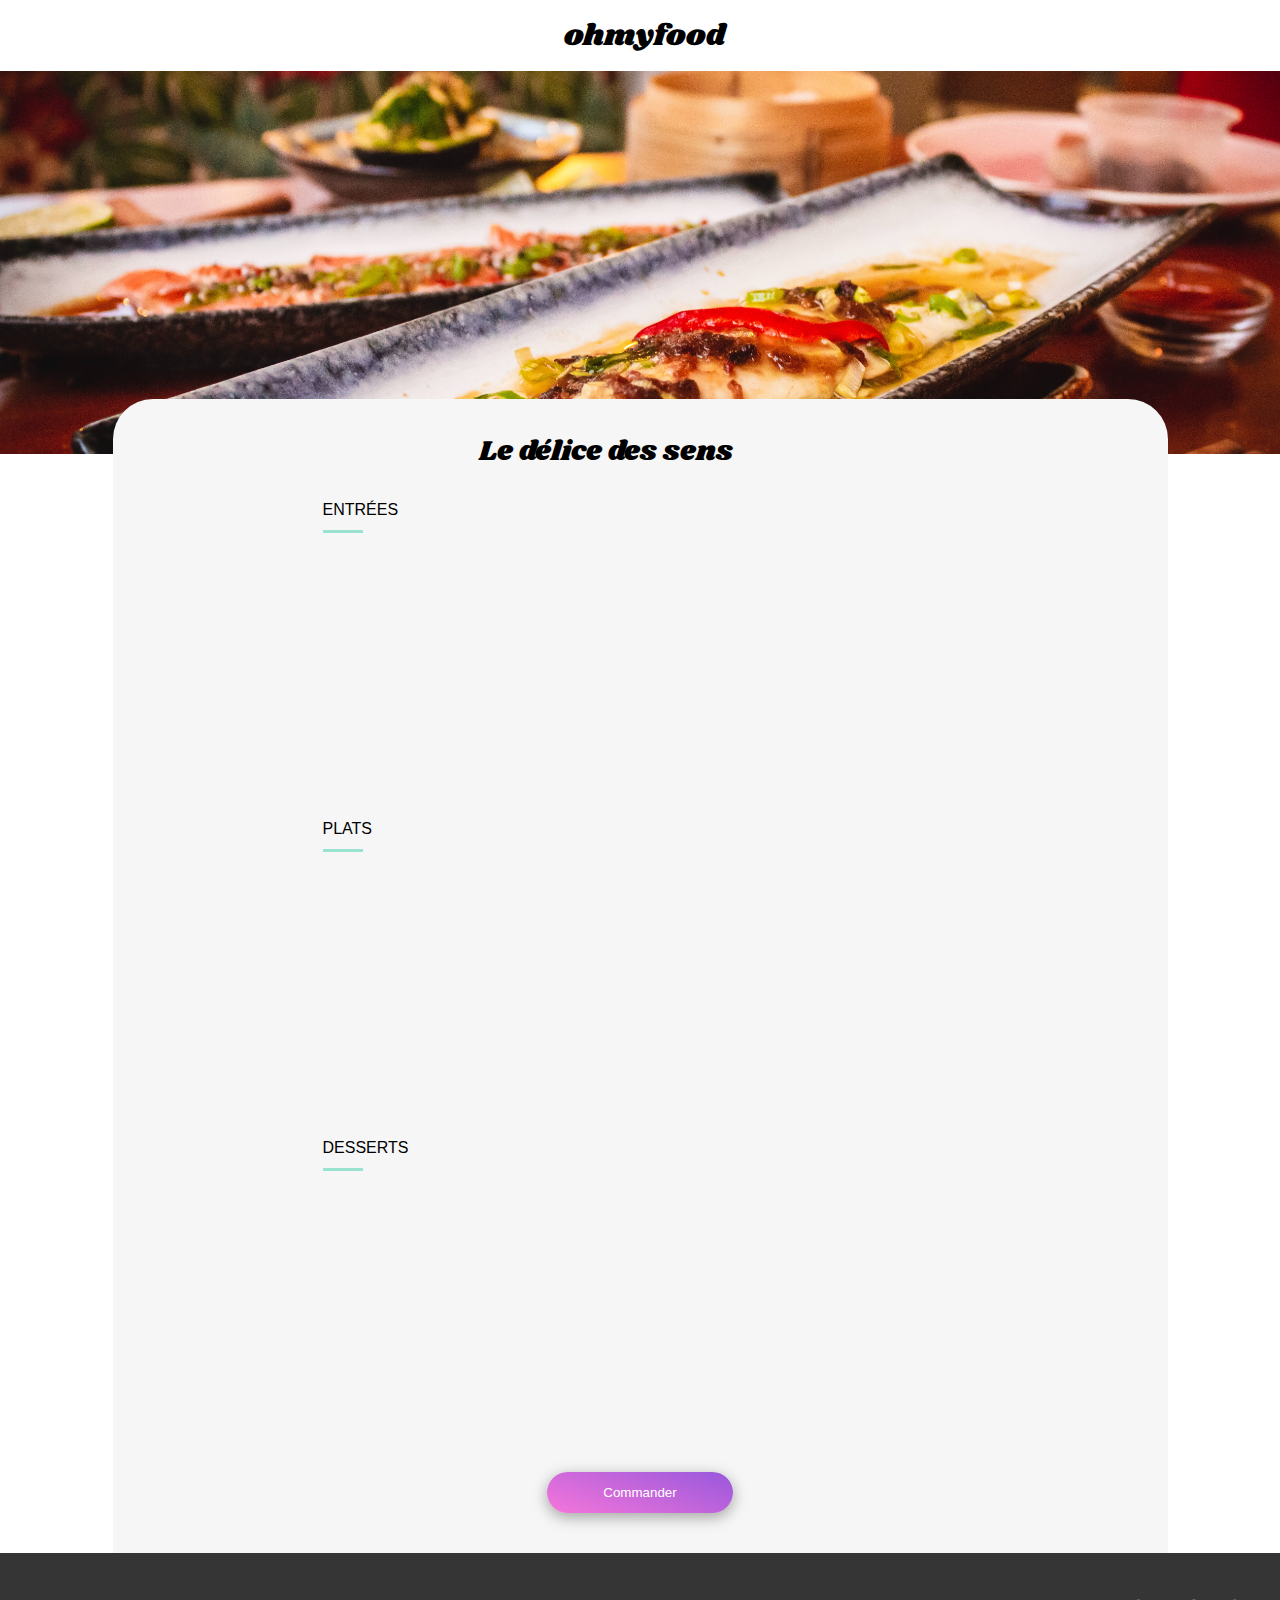
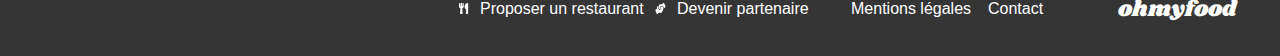
<file: Le_delice_des_sens.html>
<!DOCTYPE html>
<html lang="fr">

<head>
    <meta charset="UTF-8">
    <meta name="viewport" content="width=device-width, initial-scale=1.0">
    <title>Le délice des sens</title>
    <link rel="stylesheet" href="https://fonts.googleapis.com/css?family=Shrikhand">
    <link rel="stylesheet" href="https://cdnjs.cloudflare.com/ajax/libs/font-awesome/6.2.1/css/all.min.css"
        integrity="sha512-MV7K8+y+gLIBoVD59lQIYicR65iaqukzvf/nwasF0nqhPay5w/9lJmVM2hMDcnK1OnMGCdVK+iQrJ7lzPJQd1w=="
        crossorigin="anonymous" referrerpolicy="no-referrer">
    <link rel="stylesheet" href="css/style.css">

</head>

<body class="menu">
    <header>
        <div class="main-container">
            <a href="./index.html">
                <i class="fa-solid fa-arrow-left"></i>
                <h1 class="header__logo">ohmyfood</h1>
            </a>
        </div>
    </header>
    <Main>
        <div class="main-container">
            <div class="menu__img"><img src="./images/restaurants/le_delice_des_sens.jpg" alt="assiette de salade">
            </div>
            <div class="menu__box">
                <div class="menu__header">
                    <h1 class="header__logo">Le délice des sens</h1>
                    <input type="checkbox" class="heart-box" id="heartCheckbox-01">
                    <label id="heart_01" class="heart-icon" for="heartCheckbox-01">
                        <i class="fa-regular fa-heart"></i>
                        <i class="fa-solid fa-heart"></i>
                    </label>
                </div>
                <H3 class="menu__title">ENTRÉES</H3>
                <div class="starter">
                    <div class="card">
                        <label for="checker_01"></label>
                        <input type="checkbox" id="checker_01" class="checker">
                        <div class="card__content">
                            <div class="card__header">
                                <h3 class="card__header--title">Tartare de thon</h3>
                            </div>
                            <div class="card__body">

                                <p class="card__body--content">Assaisonné au yuzu</p>
                                <p class="card__body--price">25€</p>

                            </div>
                        </div>
                        <div class="check">
                            <i class="fa-sharp fa-solid fa-circle-check"></i>
                        </div>
                    </div>
                    <div class="card">
                        <label for="checker_02"></label>
                        <input type="checkbox" id="checker_02" class="checker">
                        <div class="card__content">
                            <div class="card__header">
                                <h3 class="card__header--title">Bouchée de homard croustillant
                                </h3>
                            </div>
                            <div class="card__body">

                                <p class="card__body--content">Et sa farandole de petits légumes
                                </p>
                                <p class="card__body--price">35€</p>

                            </div>
                        </div>
                        <div class="check">
                            <i class="fa-sharp fa-solid fa-circle-check"></i>
                        </div>
                    </div>
                    <div class="card">
                        <label for="checker_03"></label>
                        <input type="checkbox" id="checker_03" class="checker">
                        <div class="card__content">
                            <div class="card__header">
                                <h3 class="card__header--title">Velouté de cèpes
                                </h3>
                            </div>
                            <div class="card__body">

                                <p class="card__body--content">Aux truffes
                                </p>
                                <p class="card__body--price">20€</p>

                            </div>
                        </div>
                        <div class="check">
                            <i class="fa-sharp fa-solid fa-circle-check"></i>
                        </div>
                    </div>
                </div>

                <H3 class="menu__title">PLATS
                </H3>
                <div class="main-course">
                    <div class="card">
                        <label for="checker_04"></label>
                        <input type="checkbox" id="checker_04" class="checker">
                        <div class="card__content">
                            <div class="card__header">
                                <h3 class="card__header--title">Poulet rôti aux herbes de Provence
                                </h3>
                            </div>
                            <div class="card__body">

                                <p class="card__body--content">Et sa crème de truffe
                                </p>
                                <p class="card__body--price">40€</p>

                            </div>
                        </div>
                        <div class="check">
                            <i class="fa-sharp fa-solid fa-circle-check"></i>
                        </div>
                    </div>
                    <div class="card">
                        <label for="checker_05"></label>
                        <input type="checkbox" id="checker_05" class="checker">
                        <div class="card__content">
                            <div class="card__header">
                                <h3 class="card__header--title">Langouste rôtie
                                </h3>
                            </div>
                            <div class="card__body">

                                <p class="card__body--content">Et ses légumes de saison
                                </p>
                                <p class="card__body--price">35€</p>

                            </div>
                        </div>
                        <div class="check">
                            <i class="fa-sharp fa-solid fa-circle-check"></i>
                        </div>
                    </div>
                    <div class="card">
                        <label for="checker_06"></label>
                        <input type="checkbox" id="checker_06" class="checker">
                        <div class="card__content">
                            <div class="card__header">
                                <h3 class="card__header--title">Côte de bœuf Angus
                                </h3>
                            </div>
                            <div class="card__body">

                                <p class="card__body--content">Et sa purée de panais
                                </p>
                                <p class="card__body--price">44€</p>

                            </div>
                        </div>
                        <div class="check">
                            <i class="fa-sharp fa-solid fa-circle-check"></i>
                        </div>
                    </div>

                </div>

                <H3 class="menu__title">DESSERTS

                </H3>
                <div class="dessert">
                    <div class="card">
                        <label for="checker_07"></label>
                        <input type="checkbox" id="checker_07" class="checker">
                        <div class="card__content">
                            <div class="card__header">
                                <h3 class="card__header--title">Farandole de desserts
                                </h3>
                            </div>
                            <div class="card__body">

                                <p class="card__body--content">Du chef
                                </p>
                                <p class="card__body--price">18€</p>

                            </div>
                        </div>
                        <div class="check">
                            <i class="fa-sharp fa-solid fa-circle-check"></i>
                        </div>
                    </div>
                    <div class="card">
                        <label for="checker_08"></label>
                        <input type="checkbox" id="checker_08" class="checker">
                        <div class="card__content">
                            <div class="card__header">
                                <h3 class="card__header--title">Crème brulée
                                </h3>
                            </div>
                            <div class="card__body">

                                <p class="card__body--content">Revisitée </p>
                                <p class="card__body--price">22€</p>

                            </div>
                        </div>
                        <div class="check">
                            <i class="fa-sharp fa-solid fa-circle-check"></i>
                        </div>
                    </div>
                    <div class="card">
                        <label for="checker_09"></label>
                        <input type="checkbox" id="checker_09" class="checker">
                        <div class="card__content">
                            <div class="card__header">
                                <h3 class="card__header--title">Tiramisu </h3>
                            </div>
                            <div class="card__body">

                                <p class="card__body--content">À la noisette
                                </p>
                                <p class="card__body--price">23€</p>

                            </div>
                        </div>
                        <div class="check">
                            <i class="fa-sharp fa-solid fa-circle-check"></i>
                        </div>
                    </div>

                </div>
                <div class="menu__btn">
                    <button class="btn--pink-purple" type="submit">Commander</button>
                </div>
            </div>

        </div>

    </Main>
    <footer>
        <div class="main-container">
            <div class="footer__col">
                <H1 class="footer__logo">ohmyfood</H1>
            </div>
            <div class="footer__col">
                <a class="footer__content footer__content--icon" href="#"><img class="footer__icon"
                        src="./images/logo/logo_restaurant.svg" alt="icone couteau fourchette">
                    <p class="footer__content--text"> Proposer un restaurant</p>
                </a>
                <a class="footer__content footer__content--icon" href="#"><img class="footer__icon"
                        src="./images/logo/logo_partenaire.svg" alt="icone serrer la main">
                    <p class="footer__content--text"> Devenir partenaire</p>
                </a>
                <a class="footer__content" href="#"> Mentions légales</a>
                <a class="footer__content" href="mailto:laetitia.salotti@gmail.com"> Contact</a>
            </div>

        </div>
    </Footer>
</body>

</html>
</file>
<file: css/style.css>
body {
  font-family: "Roboto", sans-serif;
}

a {
  text-decoration: none;
}

.btn--pink-purple {
  justify-content: center;
  background: linear-gradient(200.64deg, #9356DC -5.2%, #ff79da 110.74%);
  border-radius: 25px;
  box-shadow: 0px 4px 15px rgba(0, 0, 0, 0.35);
  padding: 13px 16px;
  border: 0px;
  color: white;
  font-family: "Roboto", sans-serif;
}
.btn--pink-purple:hover {
  transition: all 0.3s;
  background: linear-gradient(200.64deg, #ae80e5 -5.2%, #fface8 110.74%);
  box-shadow: 0px 4px 15px rgba(0, 0, 0, 0.85);
}

.menu__btn {
  display: flex;
  justify-content: center;
  margin-bottom: 30px;
  margin-top: 30px;
}
.menu__btn .btn--pink-purple {
  width: 186px;
}

.header__logo {
  padding-top: 14px;
  padding-bottom: 5px;
  margin-top: 0;
  font-family: "Shrikhand";
  font-weight: 400;
  font-size: 30px;
  text-align: center;
  margin-bottom: 8px;
  color: black;
}

.footer__logo {
  font-family: "Shrikhand";
  font-weight: 400;
  font-weight: 300;
  color: white;
  margin: 0;
  font-size: 22px;
  margin-bottom: 16px;
  width: 137px;
}

#heartCheckbox {
  display: none;
}

.heart-icon {
  width: 20px;
  height: 20px;
  display: inline-block;
  position: relative;
}

#heartCheckbox:checked ~ #heart {
  margin: auto;
}

.heart-icon i {
  font-size: 27px;
  position: absolute;
  top: 0;
  left: 0;
  transition: opacity 0.8s ease-in-out;
}

.heart-icon i:first-child {
  z-index: 1;
}

.heart-icon i:last-child {
  background: linear-gradient(200.64deg, #9356DC -5.2%, #ff79da 110.74%);
  -webkit-background-clip: text;
          background-clip: text;
  -webkit-text-fill-color: transparent;
  z-index: 2;
  opacity: 0;
}

#heartCheckbox-01:checked ~ #heart_01 i:last-child {
  opacity: 1;
}

#heartCheckbox-02:checked ~ #heart_02 i:last-child {
  opacity: 1;
}

#heartCheckbox-03:checked ~ #heart_03 i:last-child {
  opacity: 1;
}

#heartCheckbox-04:checked ~ #heart_04 i:last-child {
  opacity: 1;
}

.heart-box {
  display: none;
}

.menu__header #heart {
  width: 22px;
  height: 22px;
}
.menu__header #heart i {
  font-size: 22px;
}

.card {
  background-color: white;
  margin: 0 auto;
  border-radius: 15px;
  width: 346px;
  margin-bottom: 18px;
}
.card .card__illustration {
  margin: 0;
  position: relative;
}
.card .card__illustration .card__illustration--img {
  width: 100%;
  display: block;
  margin-left: auto;
  margin-right: auto;
  height: 174px;
  -o-object-fit: cover;
     object-fit: cover;
  -o-object-position: center 60%;
     object-position: center 60%;
  border-radius: 20px 20px 0 0;
  position: relative;
}
.card .card__illustration .badge {
  position: absolute;
  top: 13px;
  right: 12px;
}
.card .card__illustration .badge__text {
  background-color: #99E2D0;
  color: #008766;
  font-size: 14px;
  padding: 5px 10px;
  border-radius: 4px;
}
.card .card__body {
  margin-left: 16px;
  margin-right: 25px;
  padding-bottom: 12px;
  display: flex;
  justify-content: space-between;
  align-items: center;
}
.card .card__body .card__body--text {
  color: black;
  text-decoration: none;
}
.card .card__body .card__body--title {
  margin-top: 13px;
  margin-bottom: 5px;
  font-size: 18px;
}
.card .card__body .card__body--content {
  margin: 0;
}

.menu .card {
  overflow: hidden;
  position: relative;
  border-radius: 15px;
  background-color: white;
  padding: 15px;
  margin-bottom: 12px;
  font-size: 18px;
  box-sizing: border-box;
  width: 100%;
}
.menu .card label {
  position: absolute;
  top: 0px;
  right: 0;
  bottom: 0;
  left: 0;
  z-index: 10;
}
.menu .card .check {
  font-size: 20px;
  color: white;
  background-color: #99E2D0;
  height: 100%;
  width: 59px;
  position: absolute;
  top: 0px;
  right: -59px;
  transition: all 0.3s;
  display: flex;
  justify-content: center;
  align-items: center;
  z-index: 5;
  overflow: hidden;
}
.menu .card__header--title {
  margin: 0;
  font-size: 18PX;
  font-weight: 500;
  white-space: nowrap;
  text-overflow: ellipsis;
}
.menu .card__body {
  display: inline-block;
  display: flex;
  justify-content: space-between;
  margin-top: 5px;
  padding-bottom: 0;
  margin-right: 0;
}
.menu .card__body--content, .menu .card__body--price {
  margin: 0;
}
.menu .card__body--content {
  font-weight: 300;
  font-size: 15PX;
  overflow: hidden;
  white-space: nowrap;
  text-overflow: ellipsis;
}
.menu .checker {
  display: none !important;
}
.menu .card__content {
  transition: all 0.3s;
  width: 100%;
}
.menu .card:hover .card__content,
.menu .checker:checked ~ .card__content {
  width: calc(100% - 59px);
}
.menu .card:hover .check,
.menu .checker:checked ~ .check {
  right: 0px;
}

.starter,
.main-course,
.dessert {
  opacity: 0;
  transform: translatey(20px);
  animation: fadeIn 0.3s forwards;
}

.starter {
  animation-delay: 1s;
}

.main-course {
  animation-delay: 2s;
}

.dessert {
  animation-delay: 3s;
}

@keyframes fadeIn {
  to {
    opacity: 1;
    transform: translateY(0);
  }
}
@media (min-width: 1280px) {
  .main-container {
    width: 1080px;
    margin-left: auto;
    margin-right: auto;
  }
}

.loader__background {
  position: fixed;
  top: 0;
  bottom: 0;
  left: 0;
  right: 0;
  display: flex;
  align-items: center;
  justify-content: center;
  background-color: #f6f6f6;
  z-index: 1;
  animation: showLoader 2s linear forwards;
}

@keyframes showLoader {
  0% {
    opacity: 1;
  }
  100% {
    opacity: 0;
    display: none;
  }
}
.loader {
  width: 200px;
  height: 200px;
  border: 5px solid black;
  border-bottom-color: white;
  border-radius: 50%;
  display: inline-block;
  box-sizing: border-box;
  animation: rotation 1s linear infinite;
  margin: 10px;
  animation: rotation 1s infinite linear;
}

@keyframes rotation {
  0% {
    transform: rotate(0deg);
  }
  100% {
    transform: rotate(360deg);
  }
}
.location {
  display: flex;
  background-color: #eaeaea;
  align-items: baseline;
  justify-content: center;
}
.location i {
  margin-right: 17px;
}

.banner {
  padding-top: 39px;
  padding-bottom: 57px;
  background-color: #F7F7F7;
  text-align: center;
}
@media (min-width: 1280px) {
  .banner {
    padding-top: 30px;
    padding-bottom: 30px;
  }
}
.banner h2 {
  margin-right: auto;
  margin-left: auto;
}
@media (min-width: 1280px) {
  .banner h2 {
    font-size: 40px;
    margin-bottom: 2px;
    margin-top: 0;
  }
  .banner h2 br {
    display: none;
  }
}
.banner .banner__txt {
  font-weight: 300;
  width: 315px;
  display: block;
  margin-left: auto;
  margin-right: auto;
  margin-top: 0;
  margin-bottom: 27px;
}
@media (min-width: 1280px) {
  .banner .banner__txt {
    width: 100%;
    margin-top: 18px;
  }
}

.functioning .main-container {
  margin-bottom: 68px;
}
@media (min-width: 1280px) {
  .functioning .main-container {
    display: flex;
    flex-wrap: wrap;
    margin-bottom: 0px;
    margin-top: 30px;
  }
}
@media (min-width: 1280px) {
  .functioning .main-container h2 {
    width: 1281px;
    margin-left: 0;
  }
}
.functioning .main-container .functioning__box {
  display: block;
  display: flex;
  flex-wrap: wrap;
  align-items: baseline;
  width: 322px;
  margin-left: auto;
  margin-right: auto;
  margin-bottom: 24PX;
  border-radius: 20px;
  background-color: #f6f6f6;
}
@media (min-width: 1280px) {
  .functioning .main-container .functioning__box {
    margin-bottom: 50px;
  }
}
.functioning .main-container .functioning__box .functioning__box--number {
  display: block;
  border-radius: 25px;
  height: 23px;
  width: 26px;
  background-color: #9356DC;
  color: white;
  text-align: center;
  margin-left: -13px;
  margin-right: 22px;
  padding-top: 2px;
  padding-bottom: 0px;
}
.functioning .main-container .functioning__box .functioning__box--number p {
  align-items: baseline;
}
.functioning .main-container .functioning__box .functioning__box--icon {
  width: 40px;
  text-align: start;
}

h2 {
  margin-left: 20px;
  font-size: 24px;
}

.restaurant {
  background-color: #F7F7F7;
  padding-bottom: 48px;
  justify-content: center;
}
@media (min-width: 1280px) {
  .restaurant {
    padding: 0%;
  }
}
@media (min-width: 1280px) {
  .restaurant .restaurant__box {
    padding-top: 30px;
  }
}
@media (min-width: 1280px) {
  .restaurant .restaurant__box .restaurant__title {
    margin: 0 auto 28px 0;
  }
}
@media (min-width: 1280px) {
  .restaurant .restaurant__box .restaurant__cards {
    display: flex;
    flex-wrap: wrap;
    justify-content: space-between;
  }
}
.restaurant .restaurant__box .restaurant__cards .card {
  border-radius: 15px;
  width: 346px;
}
@media (min-width: 1280px) {
  .restaurant .restaurant__box .restaurant__cards .card {
    width: 490px;
    height: 251px;
    margin-bottom: 50px;
  }
}
.restaurant .restaurant__box .restaurant__cards .card .card__illustration--img {
  width: 100%;
  display: block;
  margin-left: auto;
  margin-right: auto;
  height: 174px;
  -o-object-fit: cover;
     object-fit: cover;
  -o-object-position: center 60%;
     object-position: center 60%;
  border-radius: 20px 20px 0 0;
}

.main-container {
  position: relative;
}

.menu .main-container {
  width: 100%;
}
@media (min-width: 1280px) {
  .menu .main-container .menu__img {
    position: relative;
    overflow: hidden;
    height: 383px;
  }
}
.menu .main-container .menu__img img {
  position: absolute;
  height: 383px;
}
@media (min-width: 1280px) {
  .menu .main-container .menu__box {
    width: 1055px;
    margin-left: auto;
    margin-right: auto;
    padding-left: 210px;
    padding-right: 210px;
  }
}
@media (min-width: 1280px) {
  .menu .main-container .menu__box .menu__header {
    display: block;
    display: flex;
    flex-wrap: wrap;
    justify-content: center;
  }
  .menu .main-container .menu__box .menu__header h1 {
    margin-right: 24px;
  }
}
.menu .menu__img {
  overflow: hidden;
  height: 275px;
}
.menu .menu__img img {
  position: relative;
  width: 100%;
  z-index: -1;
  height: 275px;
  -o-object-fit: cover;
     object-fit: cover;
}
.menu .menu__box {
  margin-top: -55px;
  background: #f6f6f6;
  padding: 10px;
  overflow: visible;
  border-radius: 40px 40px 0 0;
  box-sizing: border-box;
  z-index: 1;
}
.menu .menu__box .menu__header {
  align-items: baseline;
  display: flex;
  justify-content: space-between;
  padding-left: 5px;
  padding-right: 29px;
}
.menu .menu__box .header__logo {
  font-size: 28px;
  margin-top: 8px;
  font-weight: 400;
}
.menu .menu__box .menu__title {
  font-size: 16px;
  font-weight: 300;
  display: block;
  width: 40px;
  border-bottom: 3px solid #99E2D0;
  padding-bottom: 11px;
}

footer {
  background-color: #353535;
  padding: 22px 25px;
}
@media (min-width: 1280px) {
  footer {
    padding-top: 40px;
    padding-bottom: 14px;
  }
}
@media (min-width: 1280px) {
  footer .main-container {
    display: flex;
    flex-direction: row-reverse;
    width: 100%;
    margin-right: 25px;
  }
}
@media (min-width: 1280px) {
  footer .footer__col {
    display: flex;
    flex-direction: row;
  }
}
footer .footer__icon {
  width: 13px;
  height: 11px;
  margin-right: 10px;
}
footer .footer__content {
  display: inline-block;
  display: flex;
  align-items: baseline;
  margin: 0;
  color: white;
  font-family: "Roboto", sans-serif;
  font-weight: 500;
  margin-top: 7px;
}
@media (min-width: 1280px) {
  footer .footer__content {
    width: 130px;
    margin-left: 7px;
  }
}
footer .footer__content .footer__content--text {
  margin: 0;
}
@media (min-width: 1280px) {
  footer .footer__content--icon {
    width: 190px;
  }
}

body {
  margin: 0px;
}

header .main-container a {
  display: flex;
  align-items: center;
  justify-content: center;
}
header .main-container a :first-child {
  font-size: 30px;
  color: black;
  margin-left: 10px;
}
header .main-container a h1 {
  text-align: center;
  flex: 1;
}/*# sourceMappingURL=style.css.map */
</file>
